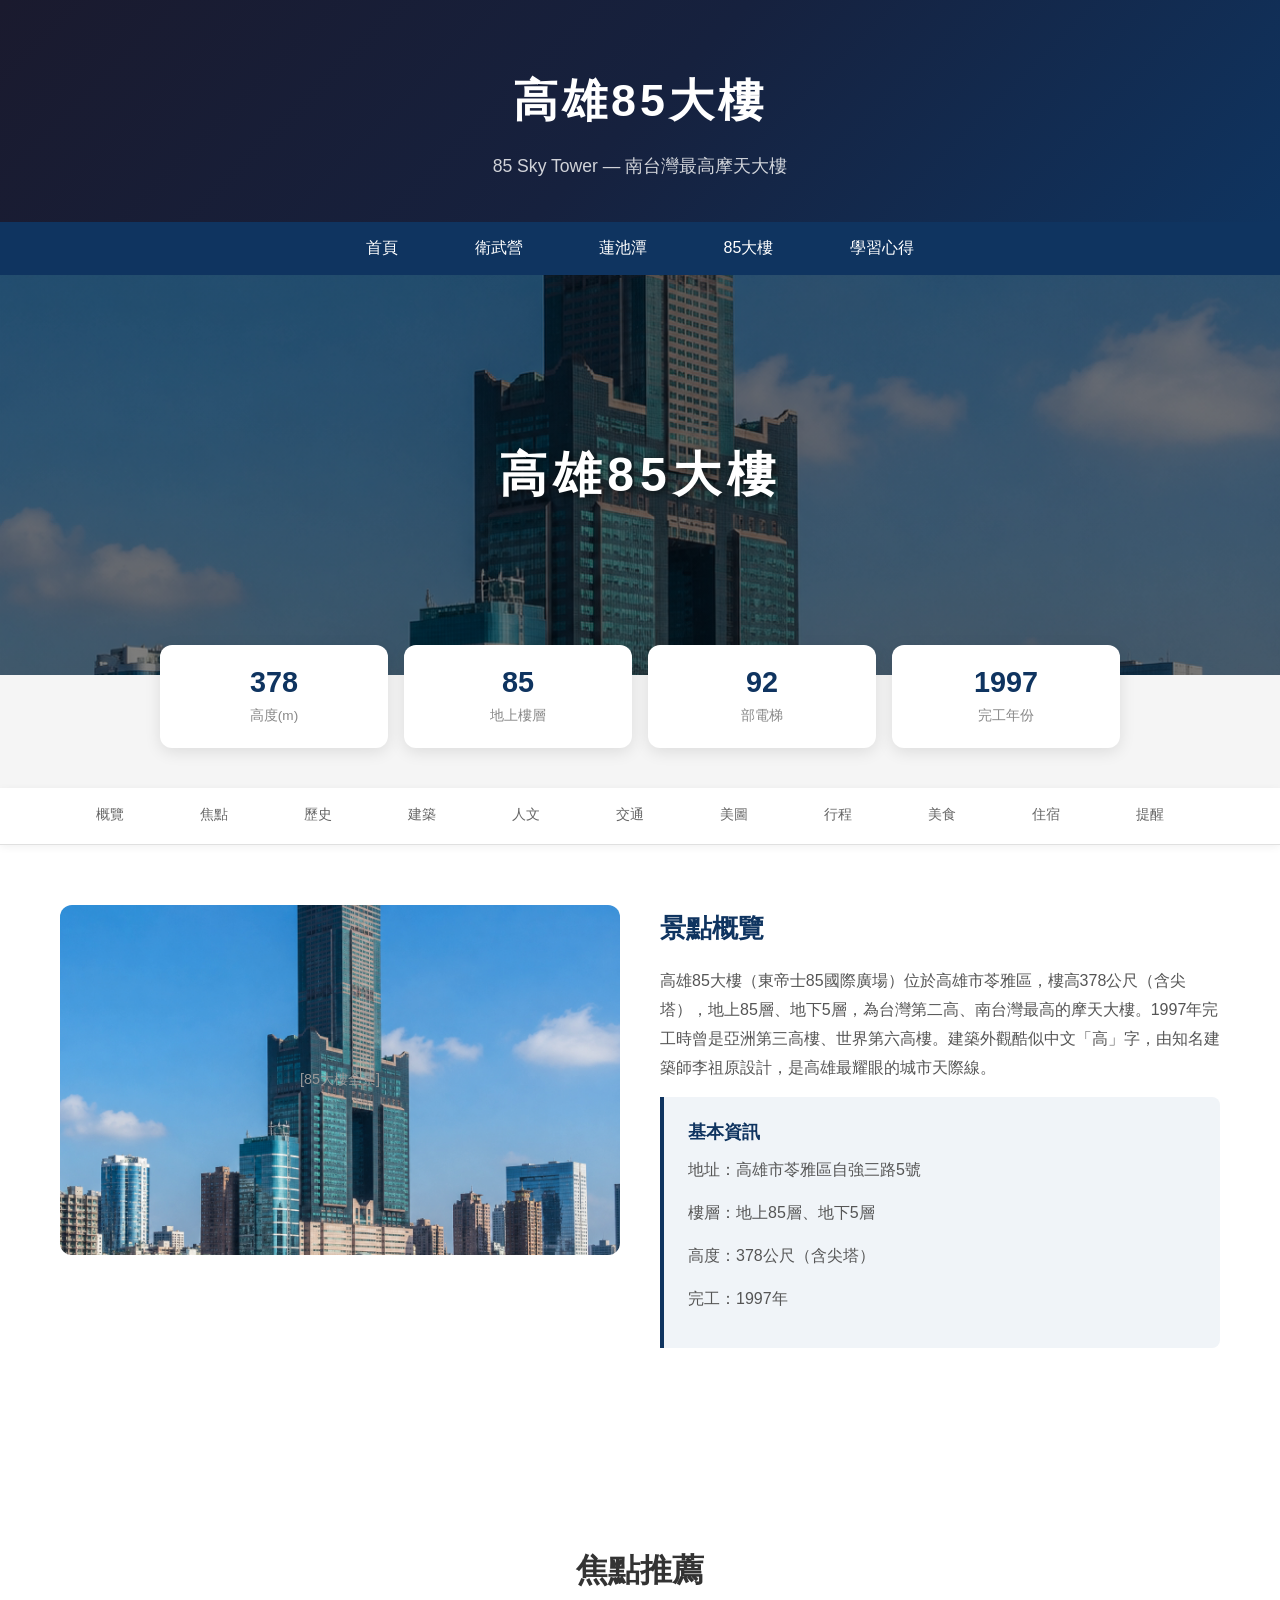
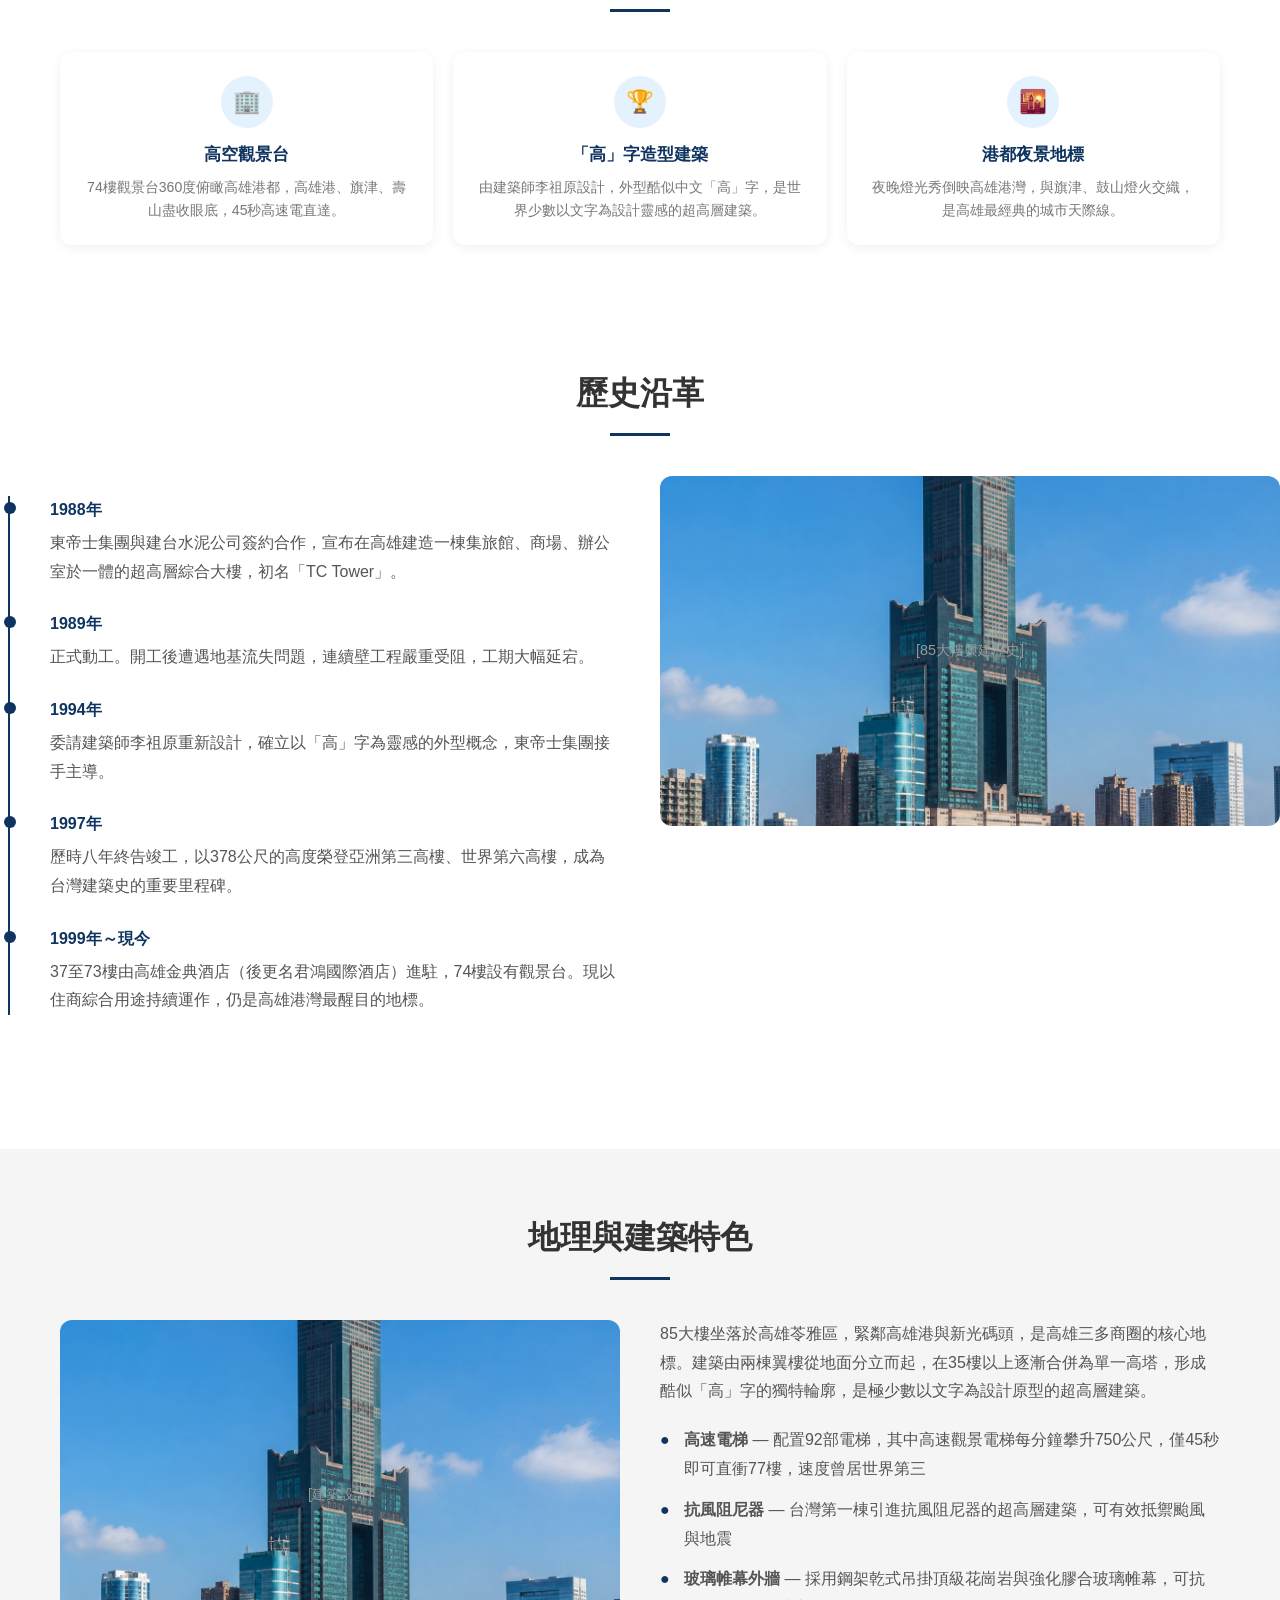
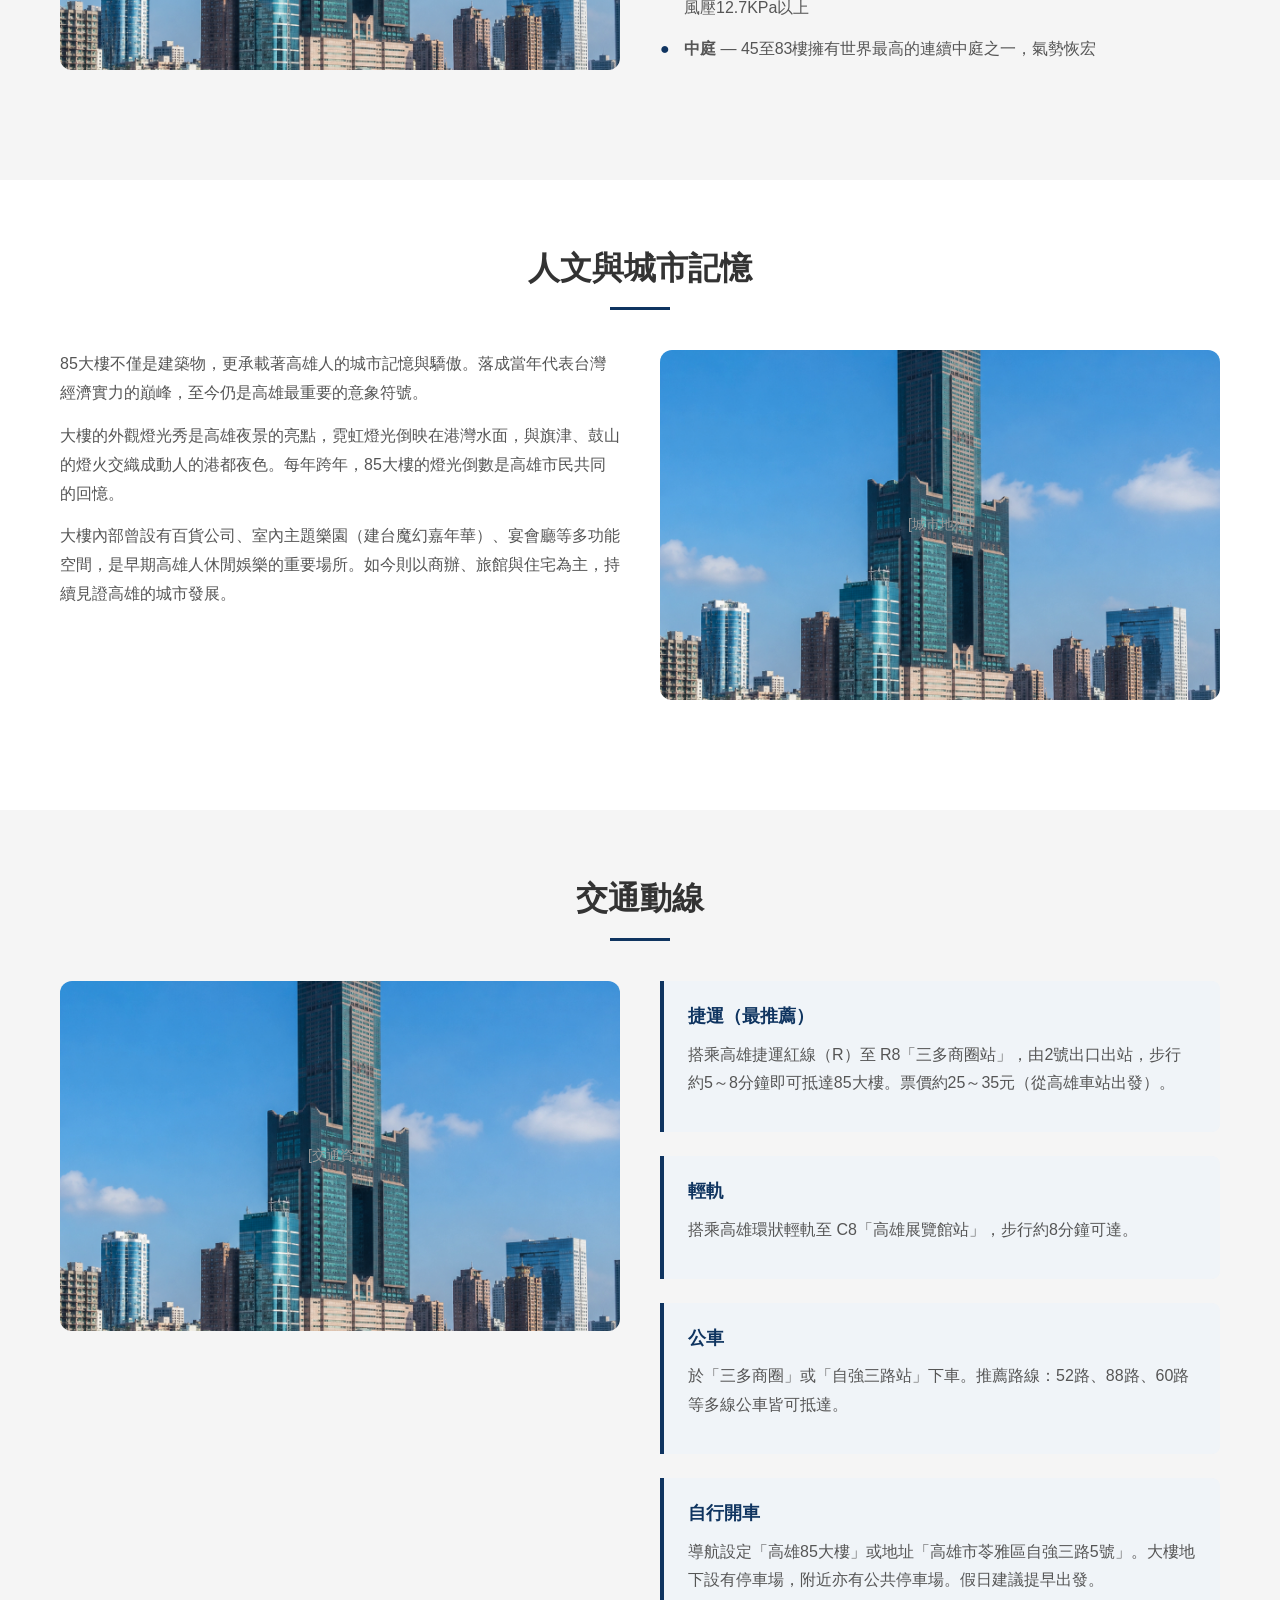
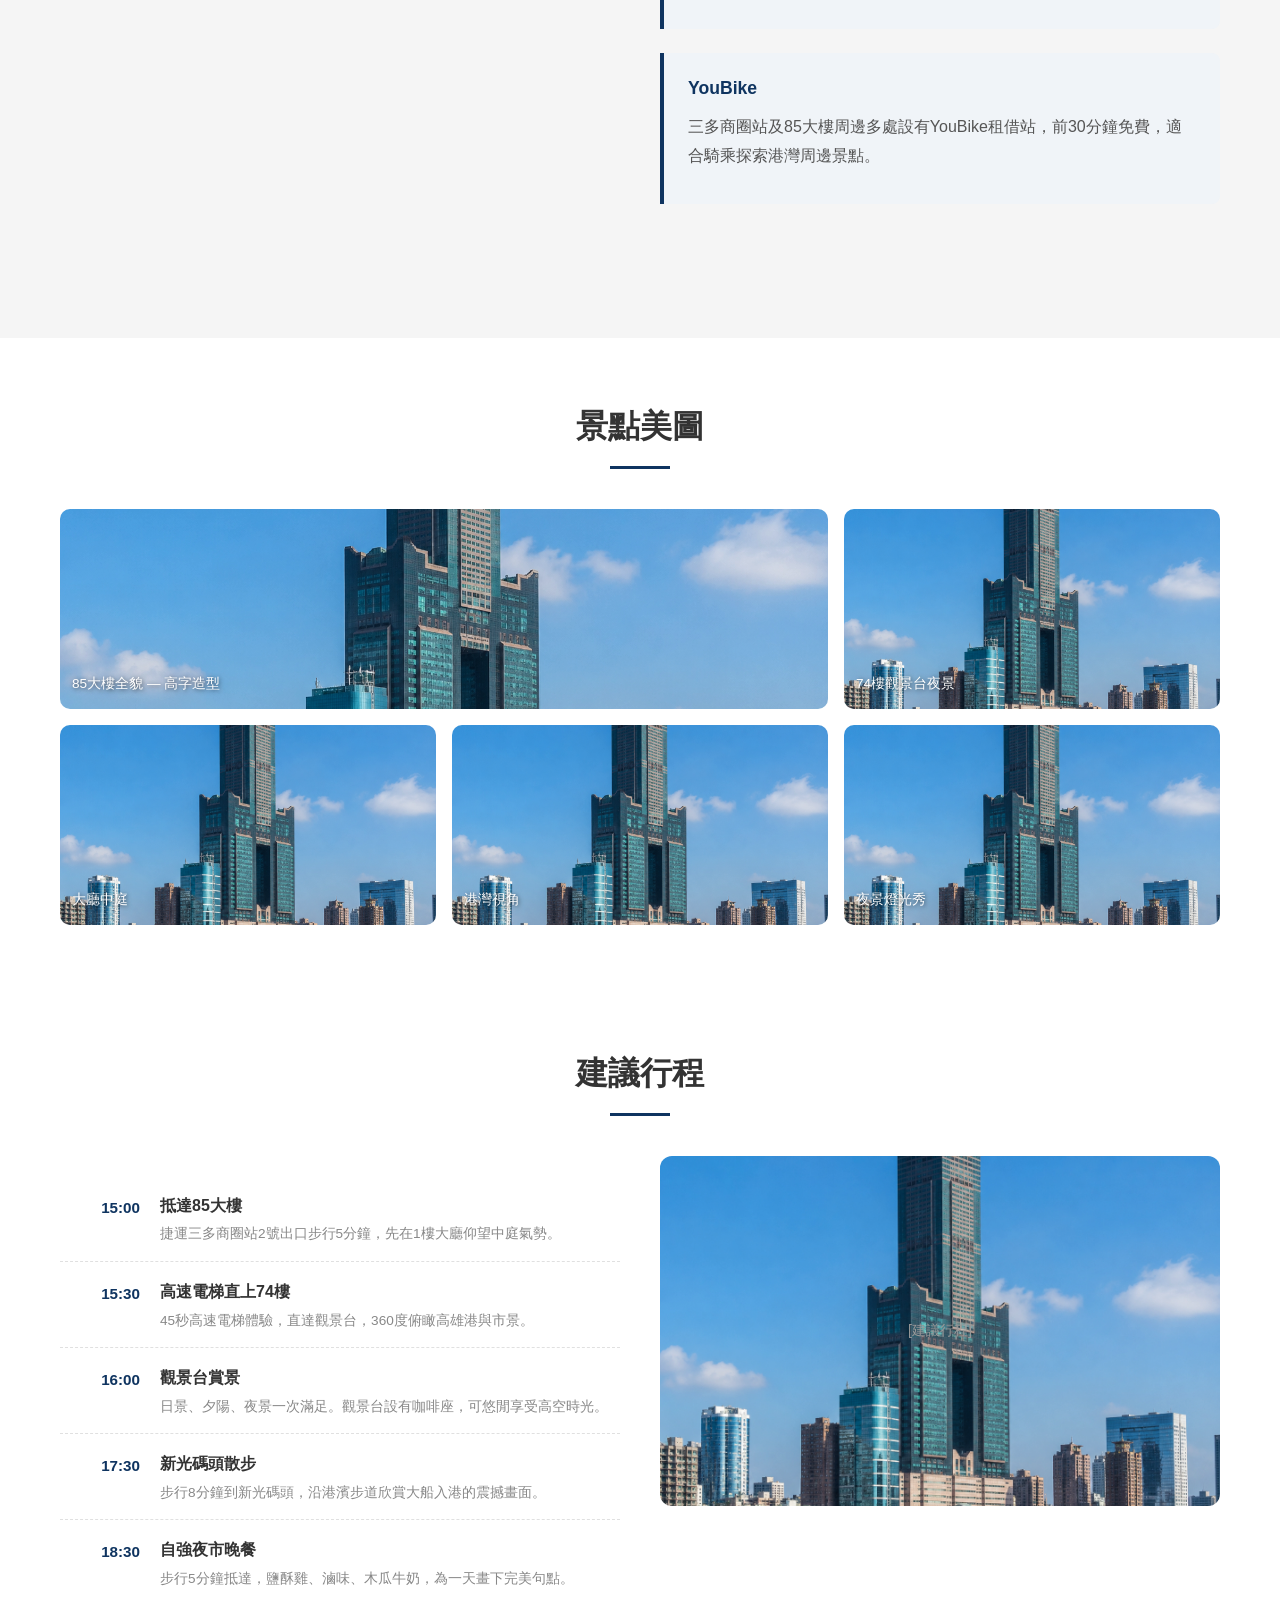
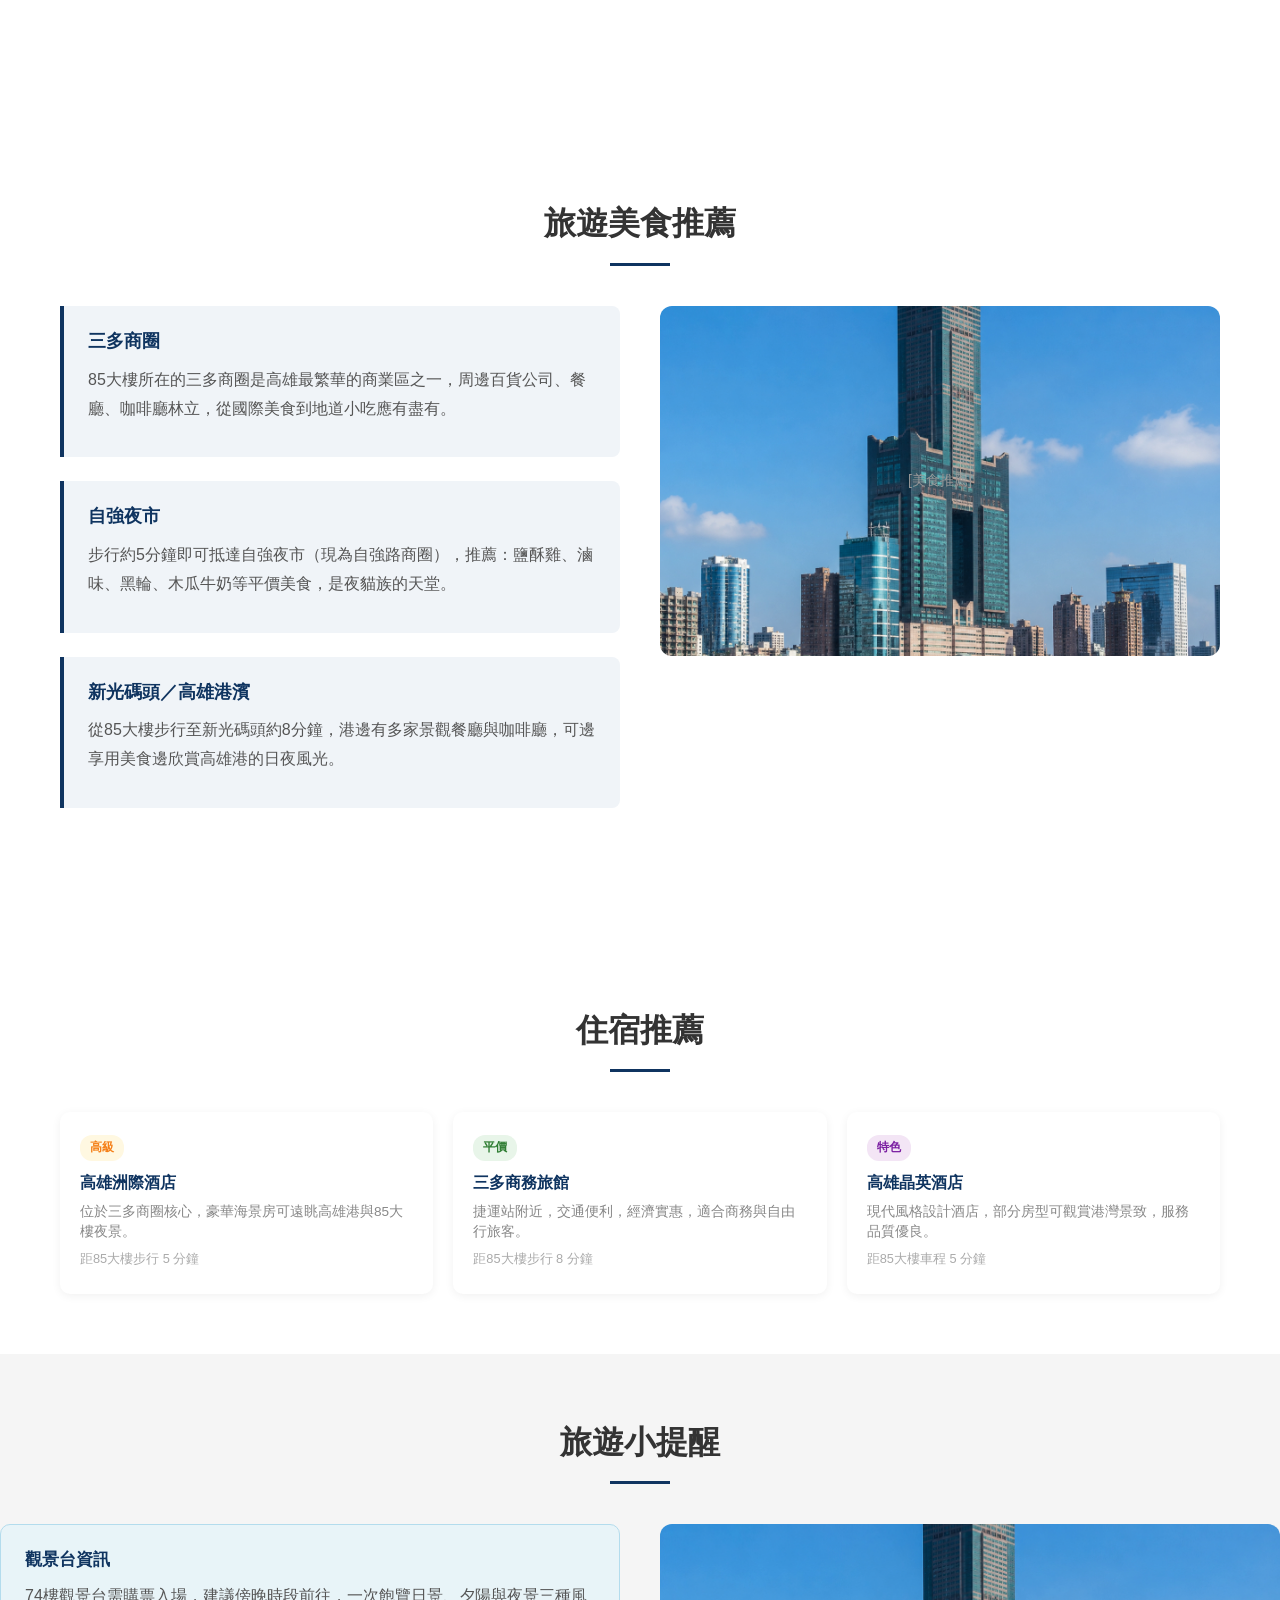
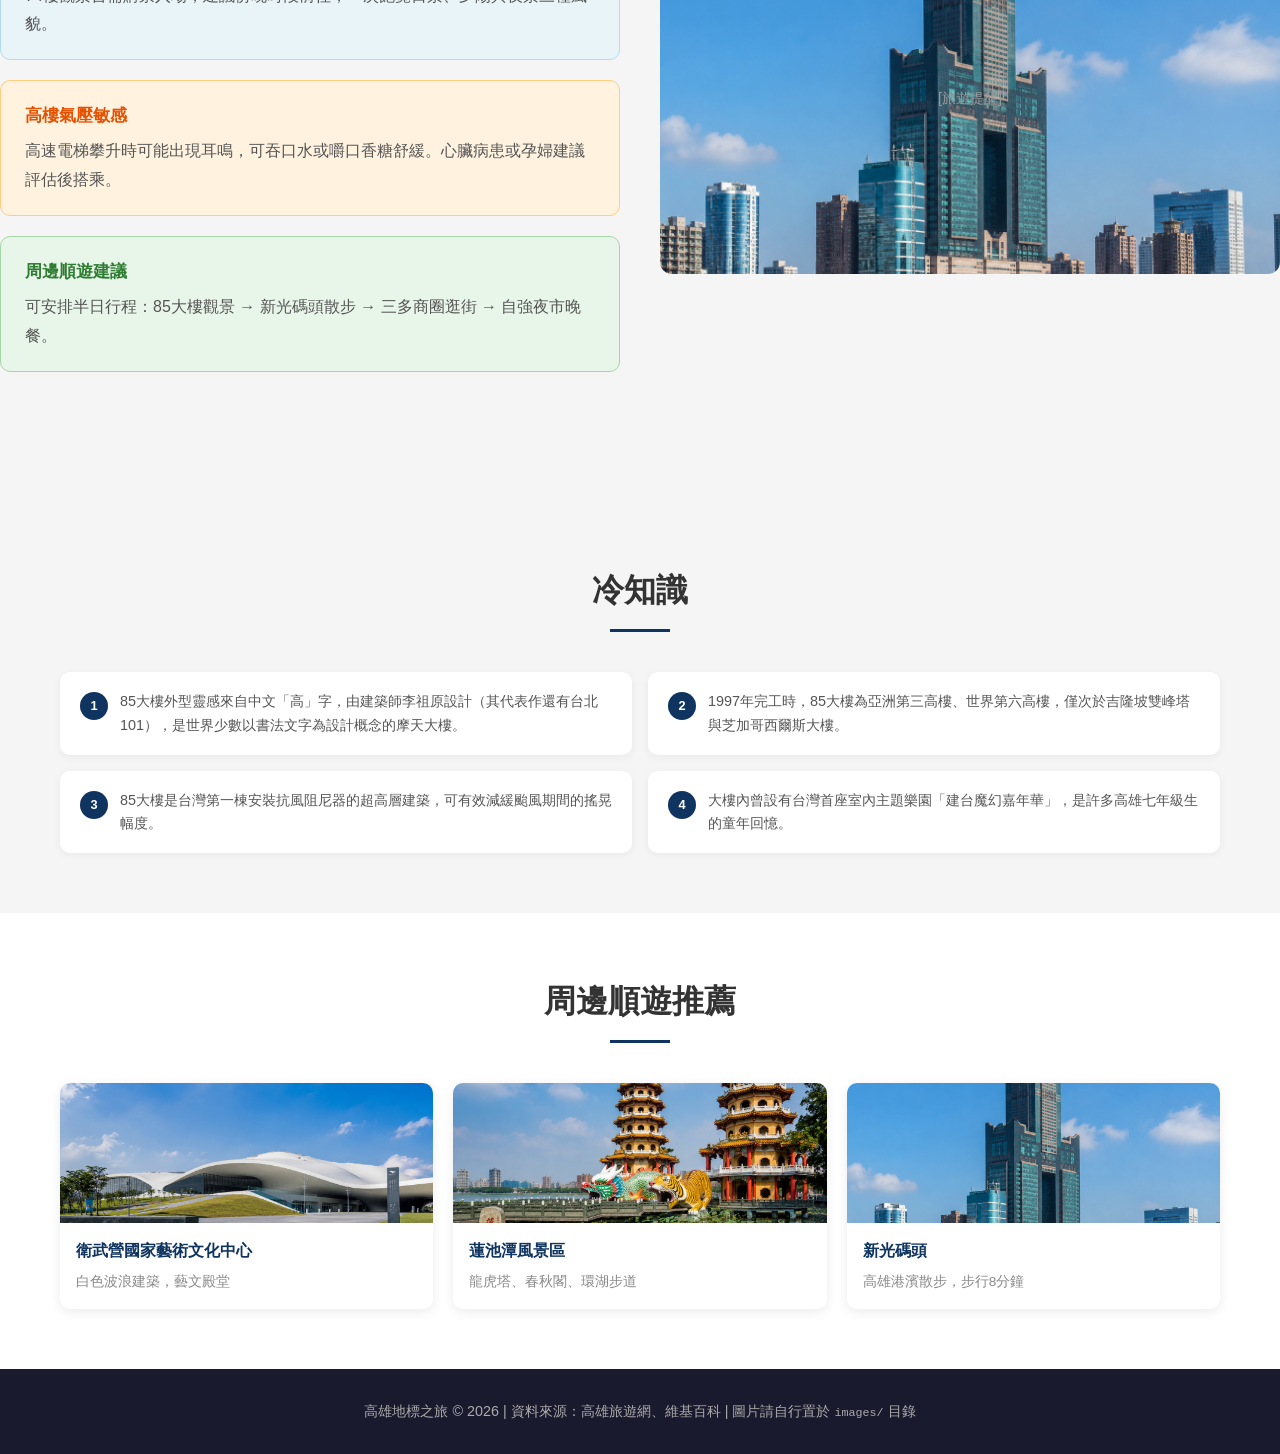
<file: 85-tower.html>
<!DOCTYPE html>
<html lang="zh-TW">
<head>
<meta charset="UTF-8">
<meta name="viewport" content="width=device-width, initial-scale=1.0">
<title>高雄85大樓 - 高雄地標之旅</title>
<link rel="stylesheet" href="css/style.css">
</head>
<body>

<header>
  <h1>高雄85大樓</h1>
  <p>85 Sky Tower — 南台灣最高摩天大樓</p>
</header>

<nav>
  <a href="index.html">首頁</a>
  <a href="weiwuying.html">衛武營</a>
  <a href="lotus-pond.html">蓮池潭</a>
  <a href="85-tower.html">85大樓</a>
  <a href="learning.html">學習心得</a>
</nav>

<div class="hero" style="background-image: linear-gradient(rgba(0,0,0,0.5), rgba(0,0,0,0.5)), url('images/85大樓.png'); background-color: #34495e;">
  <h2>高雄85大樓</h2>
</div>

<div class="stats-bar">
  <div class="stat-item">
    <span class="stat-number">378</span>
    <span class="stat-label">高度(m)</span>
  </div>
  <div class="stat-item">
    <span class="stat-number">85</span>
    <span class="stat-label">地上樓層</span>
  </div>
  <div class="stat-item">
    <span class="stat-number">92</span>
    <span class="stat-label">部電梯</span>
  </div>
  <div class="stat-item">
    <span class="stat-number">1997</span>
    <span class="stat-label">完工年份</span>
  </div>
</div>

<nav class="jump-nav">
  <div class="jump-nav-inner">
    <a href="#overview">概覽</a>
    <a href="#highlights">焦點</a>
    <a href="#history">歷史</a>
    <a href="#architecture">建築</a>
    <a href="#culture">人文</a>
    <a href="#transport">交通</a>
    <a href="#gallery">美圖</a>
    <a href="#itinerary">行程</a>
    <a href="#food">美食</a>
    <a href="#accommodation">住宿</a>
    <a href="#tips">提醒</a>
    <a href="#trivia">冷知識</a>
    <a href="#nearby">周邊</a>
  </div>
</nav>

<section class="section" id="overview">
  <div class="container">

    <div class="content-block">
      <div class="content-img" style="background-image: url('images/85大樓.png'); background-color: #4a5a6a;">
        [85大樓全景]
      </div>
      <div class="content-text">
        <h3>景點概覽</h3>
        <p>高雄85大樓（東帝士85國際廣場）位於高雄市苓雅區，樓高378公尺（含尖塔），地上85層、地下5層，為台灣第二高、南台灣最高的摩天大樓。1997年完工時曾是亞洲第三高樓、世界第六高樓。建築外觀酷似中文「高」字，由知名建築師李祖原設計，是高雄最耀眼的城市天際線。</p>
        <div class="info-box">
          <h4>基本資訊</h4>
          <p>地址：高雄市苓雅區自強三路5號</p>
          <p>樓層：地上85層、地下5層</p>
          <p>高度：378公尺（含尖塔）</p>
          <p>完工：1997年</p>
        </div>
      </div>
    </div>

  </div>
</section>

<section class="section" style="background:#fff;" id="highlights">
  <div class="container">
    <h2 class="section-title">焦點推薦</h2>
    <div class="highlight-grid">
      <div class="highlight-card">
        <div class="highlight-icon">&#127970;</div>
        <h4>高空觀景台</h4>
        <p>74樓觀景台360度俯瞰高雄港都，高雄港、旗津、壽山盡收眼底，45秒高速電直達。</p>
      </div>
      <div class="highlight-card">
        <div class="highlight-icon">&#127942;</div>
        <h4>「高」字造型建築</h4>
        <p>由建築師李祖原設計，外型酷似中文「高」字，是世界少數以文字為設計靈感的超高層建築。</p>
      </div>
      <div class="highlight-card">
        <div class="highlight-icon">&#127751;</div>
        <h4>港都夜景地標</h4>
        <p>夜晚燈光秀倒映高雄港灣，與旗津、鼓山燈火交織，是高雄最經典的城市天際線。</p>
      </div>
    </div>
  </div>
</section>

<section class="section">
    <h2 class="section-title" id="history">歷史沿革</h2>

    <div class="content-block reverse">
      <div class="content-img" style="background-image: url('images/85大樓.png'); background-color: #3a4a5a;">
        [85大樓興建歷史]
      </div>
      <div class="content-text">
        <div class="timeline">
          <div class="timeline-item">
            <span class="year">1988年</span>
            <p>東帝士集團與建台水泥公司簽約合作，宣布在高雄建造一棟集旅館、商場、辦公室於一體的超高層綜合大樓，初名「TC Tower」。</p>
          </div>
          <div class="timeline-item">
            <span class="year">1989年</span>
            <p>正式動工。開工後遭遇地基流失問題，連續壁工程嚴重受阻，工期大幅延宕。</p>
          </div>
          <div class="timeline-item">
            <span class="year">1994年</span>
            <p>委請建築師李祖原重新設計，確立以「高」字為靈感的外型概念，東帝士集團接手主導。</p>
          </div>
          <div class="timeline-item">
            <span class="year">1997年</span>
            <p>歷時八年終告竣工，以378公尺的高度榮登亞洲第三高樓、世界第六高樓，成為台灣建築史的重要里程碑。</p>
          </div>
          <div class="timeline-item">
            <span class="year">1999年～現今</span>
            <p>37至73樓由高雄金典酒店（後更名君鴻國際酒店）進駐，74樓設有觀景台。現以住商綜合用途持續運作，仍是高雄港灣最醒目的地標。</p>
          </div>
        </div>
      </div>
    </div>

  </div>
</section>

<section class="section">
  <div class="container">
    <h2 class="section-title" id="architecture">地理與建築特色</h2>

    <div class="content-block">
      <div class="content-img" style="background-image: url('images/85大樓.png'); background-color: #5a6a7a;">
        [建築設計]
      </div>
      <div class="content-text">
        <p>85大樓坐落於高雄苓雅區，緊鄰高雄港與新光碼頭，是高雄三多商圈的核心地標。建築由兩棟翼樓從地面分立而起，在35樓以上逐漸合併為單一高塔，形成酷似「高」字的獨特輪廓，是極少數以文字為設計原型的超高層建築。</p>
        <ul>
          <li><strong>高速電梯</strong> — 配置92部電梯，其中高速觀景電梯每分鐘攀升750公尺，僅45秒即可直衝77樓，速度曾居世界第三</li>
          <li><strong>抗風阻尼器</strong> — 台灣第一棟引進抗風阻尼器的超高層建築，可有效抵禦颱風與地震</li>
          <li><strong>玻璃帷幕外牆</strong> — 採用鋼架乾式吊掛頂級花崗岩與強化膠合玻璃帷幕，可抗風壓12.7KPa以上</li>
          <li><strong>中庭</strong> — 45至83樓擁有世界最高的連續中庭之一，氣勢恢宏</li>
        </ul>
      </div>
    </div>

  </div>
</section>

<section class="section">
  <div class="container">
    <h2 class="section-title" id="culture">人文與城市記憶</h2>

    <div class="content-block reverse">
      <div class="content-img" style="background-image: url('images/85大樓.png'); background-color: #4a5a6a;">
        [城市地標]
      </div>
      <div class="content-text">
        <p>85大樓不僅是建築物，更承載著高雄人的城市記憶與驕傲。落成當年代表台灣經濟實力的巔峰，至今仍是高雄最重要的意象符號。</p>
        <p>大樓的外觀燈光秀是高雄夜景的亮點，霓虹燈光倒映在港灣水面，與旗津、鼓山的燈火交織成動人的港都夜色。每年跨年，85大樓的燈光倒數是高雄市民共同的回憶。</p>
        <p>大樓內部曾設有百貨公司、室內主題樂園（建台魔幻嘉年華）、宴會廳等多功能空間，是早期高雄人休閒娛樂的重要場所。如今則以商辦、旅館與住宅為主，持續見證高雄的城市發展。</p>
      </div>
    </div>

  </div>
</section>

<section class="section">
  <div class="container">
    <h2 class="section-title" id="transport">交通動線</h2>

    <div class="content-block">
      <div class="content-img" style="background-image: url('images/85大樓.png'); background-color: #3a4a5a;">
        [交通資訊]
      </div>
      <div class="content-text">
        <div class="info-box">
          <h4>捷運（最推薦）</h4>
          <p>搭乘高雄捷運紅線（R）至 R8「三多商圈站」，由2號出口出站，步行約5～8分鐘即可抵達85大樓。票價約25～35元（從高雄車站出發）。</p>
        </div>
        <div class="info-box">
          <h4>輕軌</h4>
          <p>搭乘高雄環狀輕軌至 C8「高雄展覽館站」，步行約8分鐘可達。</p>
        </div>
        <div class="info-box">
          <h4>公車</h4>
          <p>於「三多商圈」或「自強三路站」下車。推薦路線：52路、88路、60路等多線公車皆可抵達。</p>
        </div>
        <div class="info-box">
          <h4>自行開車</h4>
          <p>導航設定「高雄85大樓」或地址「高雄市苓雅區自強三路5號」。大樓地下設有停車場，附近亦有公共停車場。假日建議提早出發。</p>
        </div>
        <div class="info-box">
          <h4>YouBike</h4>
          <p>三多商圈站及85大樓周邊多處設有YouBike租借站，前30分鐘免費，適合騎乘探索港灣周邊景點。</p>
        </div>
      </div>
    </div>

  </div>
</section>

<section class="section">
  <div class="container">
    <h2 class="section-title" id="gallery">景點美圖</h2>

    <div class="gallery-grid">
      <div class="gallery-item gallery-item-wide" style="background-image: url('images/85大樓.png'); background-color: #34495e;">
        85大樓全貌 — 高字造型
      </div>
      <div class="gallery-item" style="background-image: url('images/85大樓.png'); background-color: #4a5a6a;">
        74樓觀景台夜景
      </div>
      <div class="gallery-item" style="background-image: url('images/85大樓.png'); background-color: #3a4a5a;">
        大廳中庭
      </div>
      <div class="gallery-item" style="background-image: url('images/85大樓.png'); background-color: #5a6a7a;">
        港灣視角
      </div>
      <div class="gallery-item" style="background-image: url('images/85大樓.png'); background-color: #6a7a8a;">
        夜景燈光秀
      </div>
    </div>
  </div>
</section>

<section class="section" style="background:#fff;" id="itinerary">
  <div class="container">
    <h2 class="section-title">建議行程</h2>
    <div class="content-block">
      <div class="content-text">
        <div class="itinerary">
          <div class="itinerary-item">
            <div class="itinerary-time">15:00</div>
            <div class="itinerary-desc">
              <h5>抵達85大樓</h5>
              <p>捷運三多商圈站2號出口步行5分鐘，先在1樓大廳仰望中庭氣勢。</p>
            </div>
          </div>
          <div class="itinerary-item">
            <div class="itinerary-time">15:30</div>
            <div class="itinerary-desc">
              <h5>高速電梯直上74樓</h5>
              <p>45秒高速電梯體驗，直達觀景台，360度俯瞰高雄港與市景。</p>
            </div>
          </div>
          <div class="itinerary-item">
            <div class="itinerary-time">16:00</div>
            <div class="itinerary-desc">
              <h5>觀景台賞景</h5>
              <p>日景、夕陽、夜景一次滿足。觀景台設有咖啡座，可悠閒享受高空時光。</p>
            </div>
          </div>
          <div class="itinerary-item">
            <div class="itinerary-time">17:30</div>
            <div class="itinerary-desc">
              <h5>新光碼頭散步</h5>
              <p>步行8分鐘到新光碼頭，沿港濱步道欣賞大船入港的震撼畫面。</p>
            </div>
          </div>
          <div class="itinerary-item">
            <div class="itinerary-time">18:30</div>
            <div class="itinerary-desc">
              <h5>自強夜市晚餐</h5>
              <p>步行5分鐘抵達，鹽酥雞、滷味、木瓜牛奶，為一天畫下完美句點。</p>
            </div>
          </div>
        </div>
      </div>
      <div class="content-img" style="background-image: url('images/85大樓.png'); background-color: #8a9aaa;">
        [建議行程]
      </div>
    </div>
  </div>
</section>

<section class="section">
  <div class="container">
    <h2 class="section-title" id="food">旅遊美食推薦</h2>

    <div class="content-block reverse">
      <div class="content-img" style="background-image: url('images/85大樓.png'); background-color: #5a6a7a;">
        [美食推薦]
      </div>
      <div class="content-text">
        <div class="info-box">
          <h4>三多商圈</h4>
          <p>85大樓所在的三多商圈是高雄最繁華的商業區之一，周邊百貨公司、餐廳、咖啡廳林立，從國際美食到地道小吃應有盡有。</p>
        </div>
        <div class="info-box">
          <h4>自強夜市</h4>
          <p>步行約5分鐘即可抵達自強夜市（現為自強路商圈），推薦：鹽酥雞、滷味、黑輪、木瓜牛奶等平價美食，是夜貓族的天堂。</p>
        </div>
        <div class="info-box">
          <h4>新光碼頭／高雄港濱</h4>
          <p>從85大樓步行至新光碼頭約8分鐘，港邊有多家景觀餐廳與咖啡廳，可邊享用美食邊欣賞高雄港的日夜風光。</p>
        </div>
      </div>
    </div>

  </div>
</section>

<section class="section" style="background:#fff;" id="accommodation">
  <div class="container">
    <h2 class="section-title">住宿推薦</h2>
    <div class="accommodation-grid">
      <div class="accommodation-card">
        <span class="accom-tag accom-tag-star">高級</span>
        <h4>高雄洲際酒店</h4>
        <p>位於三多商圈核心，豪華海景房可遠眺高雄港與85大樓夜景。</p>
        <p class="accom-note">距85大樓步行 5 分鐘</p>
      </div>
      <div class="accommodation-card">
        <span class="accom-tag accom-tag-budget">平價</span>
        <h4>三多商務旅館</h4>
        <p>捷運站附近，交通便利，經濟實惠，適合商務與自由行旅客。</p>
        <p class="accom-note">距85大樓步行 8 分鐘</p>
      </div>
      <div class="accommodation-card">
        <span class="accom-tag accom-tag-unique">特色</span>
        <h4>高雄晶英酒店</h4>
        <p>現代風格設計酒店，部分房型可觀賞港灣景致，服務品質優良。</p>
        <p class="accom-note">距85大樓車程 5 分鐘</p>
      </div>
    </div>
  </div>
</section>

<section class="section" style="background:#f5f5f5;">
    <h2 class="section-title" id="tips">旅遊小提醒</h2>
    <div class="content-block">
      <div class="content-text">
        <div class="tip-box">
          <h4>觀景台資訊</h4>
          <p>74樓觀景台需購票入場，建議傍晚時段前往，一次飽覽日景、夕陽與夜景三種風貌。</p>
        </div>
        <div class="tip-box tip-box-warning">
          <h4>高樓氣壓敏感</h4>
          <p>高速電梯攀升時可能出現耳鳴，可吞口水或嚼口香糖舒緩。心臟病患或孕婦建議評估後搭乘。</p>
        </div>
        <div class="tip-box tip-box-success">
          <h4>周邊順遊建議</h4>
          <p>可安排半日行程：85大樓觀景 → 新光碼頭散步 → 三多商圈逛街 → 自強夜市晚餐。</p>
        </div>
      </div>
      <div class="content-img" style="background-image: url('images/85大樓.png'); background-color: #7a8a9a;">
        [旅遊提醒]
      </div>
    </div>
  </div>
</section>

<section class="section" id="trivia">
  <div class="container">
    <h2 class="section-title">冷知識</h2>
    <div class="trivia-grid">
      <div class="trivia-item">
        <div class="trivia-mark">1</div>
        <div class="trivia-text">
          <p>85大樓外型靈感來自中文「高」字，由建築師李祖原設計（其代表作還有台北101），是世界少數以書法文字為設計概念的摩天大樓。</p>
        </div>
      </div>
      <div class="trivia-item">
        <div class="trivia-mark">2</div>
        <div class="trivia-text">
          <p>1997年完工時，85大樓為亞洲第三高樓、世界第六高樓，僅次於吉隆坡雙峰塔與芝加哥西爾斯大樓。</p>
        </div>
      </div>
      <div class="trivia-item">
        <div class="trivia-mark">3</div>
        <div class="trivia-text">
          <p>85大樓是台灣第一棟安裝抗風阻尼器的超高層建築，可有效減緩颱風期間的搖晃幅度。</p>
        </div>
      </div>
      <div class="trivia-item">
        <div class="trivia-mark">4</div>
        <div class="trivia-text">
          <p>大樓內曾設有台灣首座室內主題樂園「建台魔幻嘉年華」，是許多高雄七年級生的童年回憶。</p>
        </div>
      </div>
    </div>
  </div>
</section>

<section class="section">
  <div class="container">
    <h2 class="section-title" id="nearby">周邊順遊推薦</h2>
    <div class="related-grid">
      <a href="weiwuying.html" class="related-card">
        <div class="related-card-img" style="background-image: url('images/衛武營.png'); background-color: #4a7c59;"></div>
        <div class="related-card-body">
          <h4>衛武營國家藝術文化中心</h4>
          <p>白色波浪建築，藝文殿堂</p>
        </div>
      </a>
      <a href="lotus-pond.html" class="related-card">
        <div class="related-card-img" style="background-image: url('images/蓮池潭.png'); background-color: #2d6a4f;"></div>
        <div class="related-card-body">
          <h4>蓮池潭風景區</h4>
          <p>龍虎塔、春秋閣、環湖步道</p>
        </div>
      </a>
      <div class="related-card">
        <div class="related-card-img" style="background-image: url('images/85大樓.png'); background-color: #5a6a7a;"></div>
        <div class="related-card-body">
          <h4>新光碼頭</h4>
          <p>高雄港濱散步，步行8分鐘</p>
        </div>
      </div>
    </div>
  </div>
</section>

<footer>
  <div class="container">
    <p>高雄地標之旅 &copy; 2026 | 資料來源：高雄旅遊網、維基百科 | 圖片請自行置於 <code>images/</code> 目錄</p>
  </div>
</footer>

<button class="back-to-top" onclick="window.scrollTo({top:0,behavior:'smooth'})">&#8593;</button>

<script>
window.addEventListener('scroll', function(){
  document.querySelector('.back-to-top').classList.toggle('show', window.scrollY > 400);
});
</script>

</body>
</html>
</file>
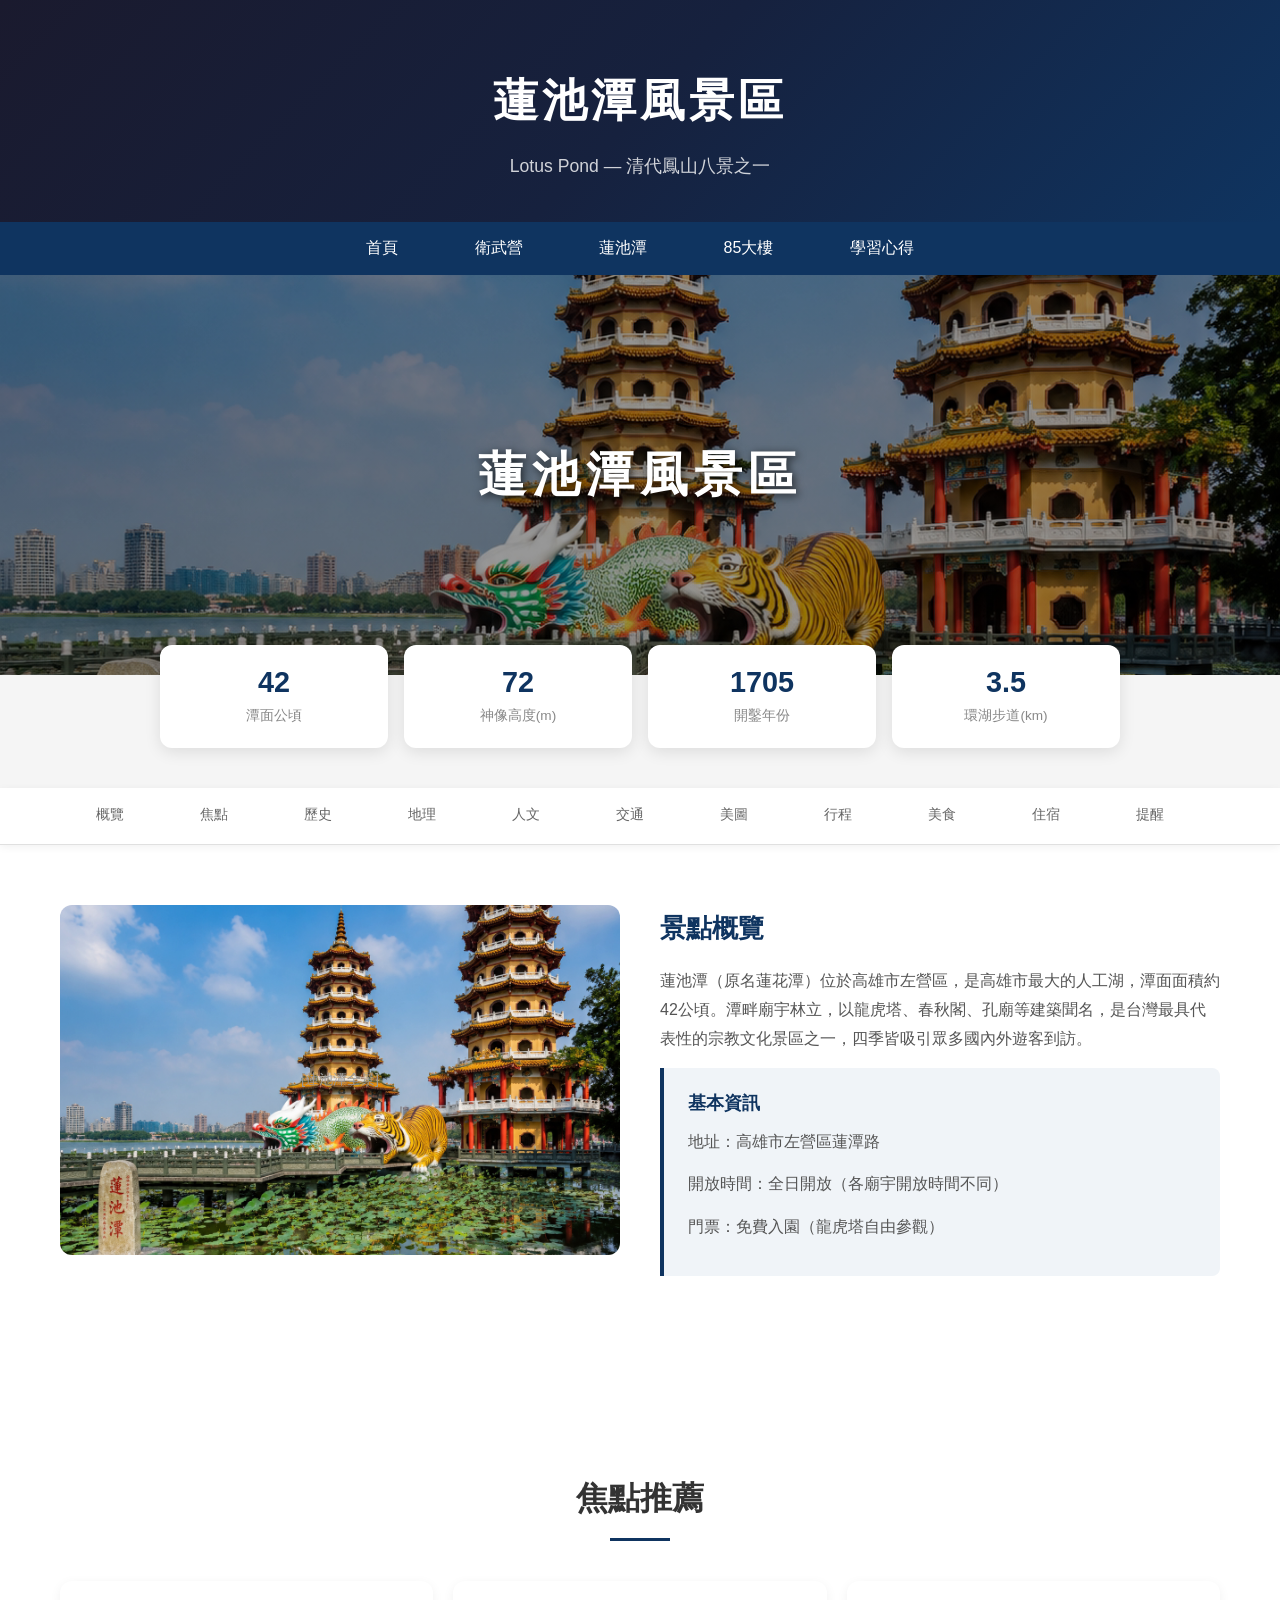
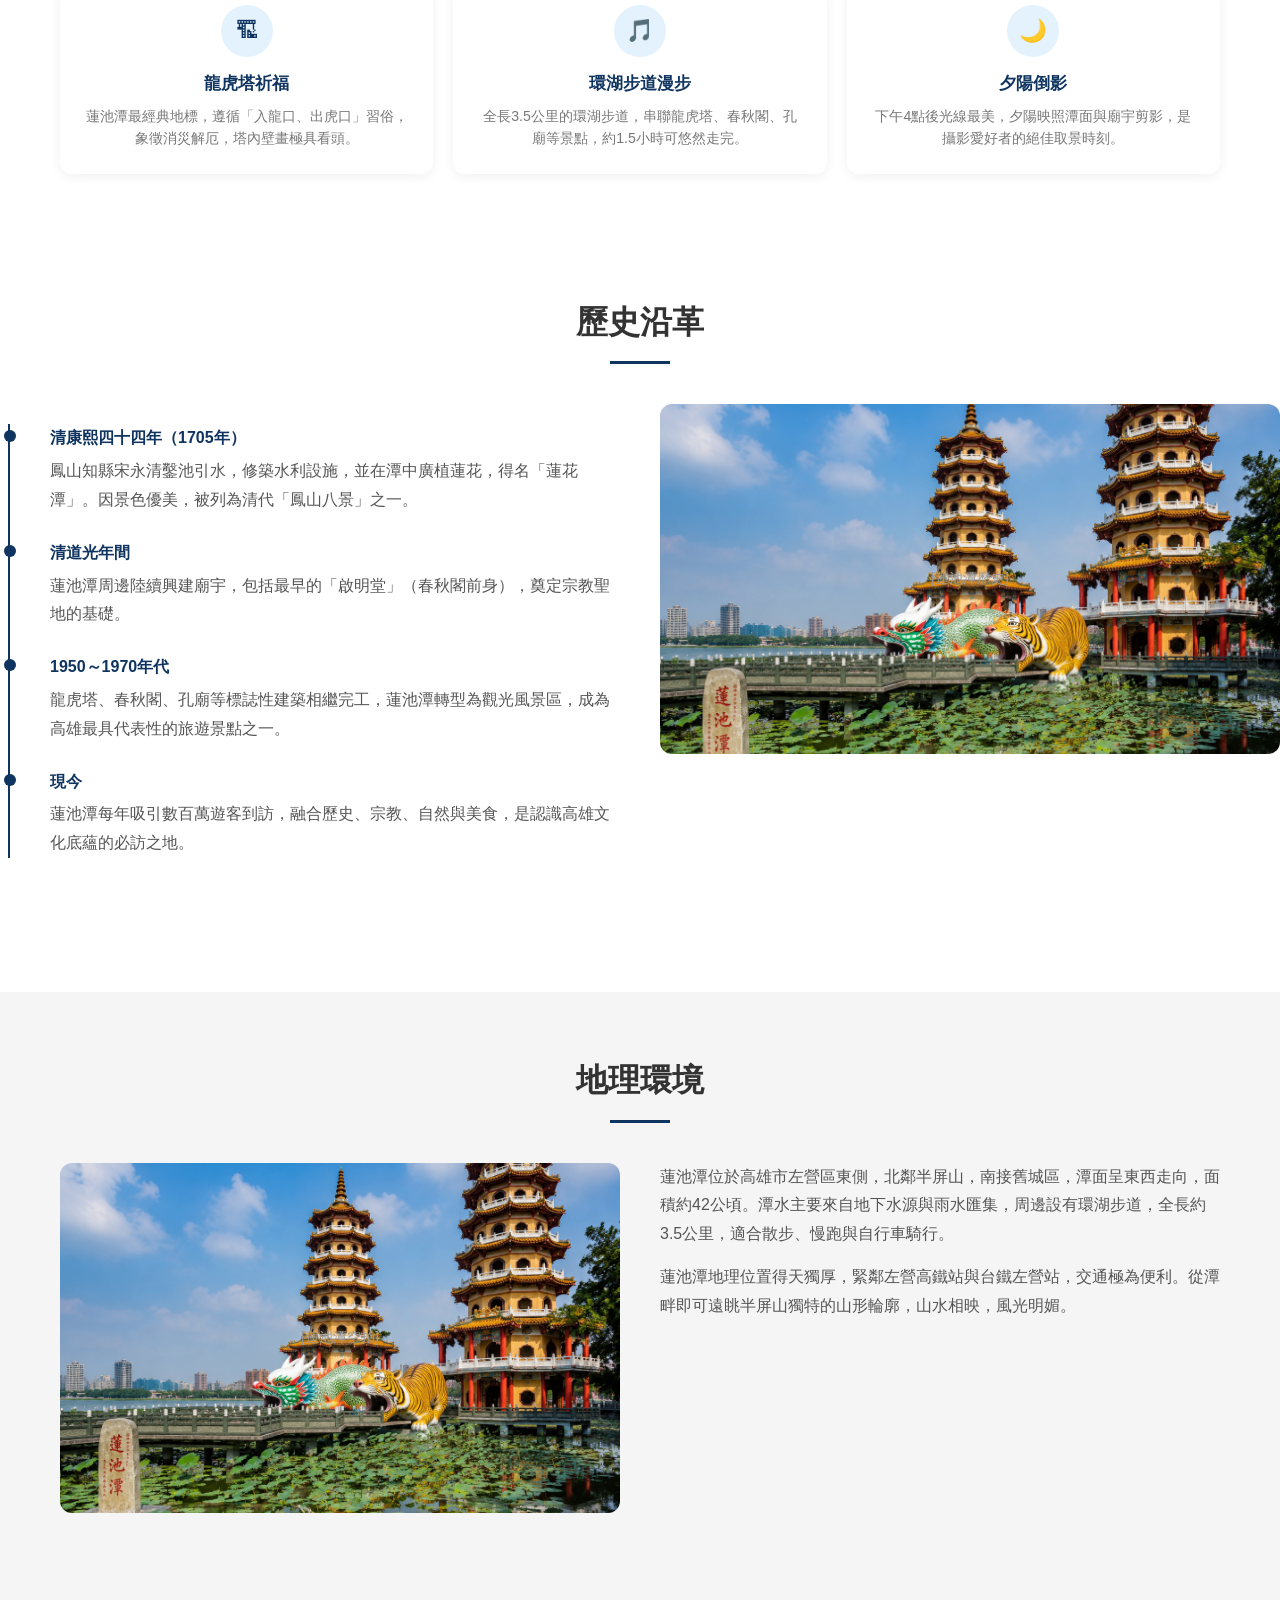
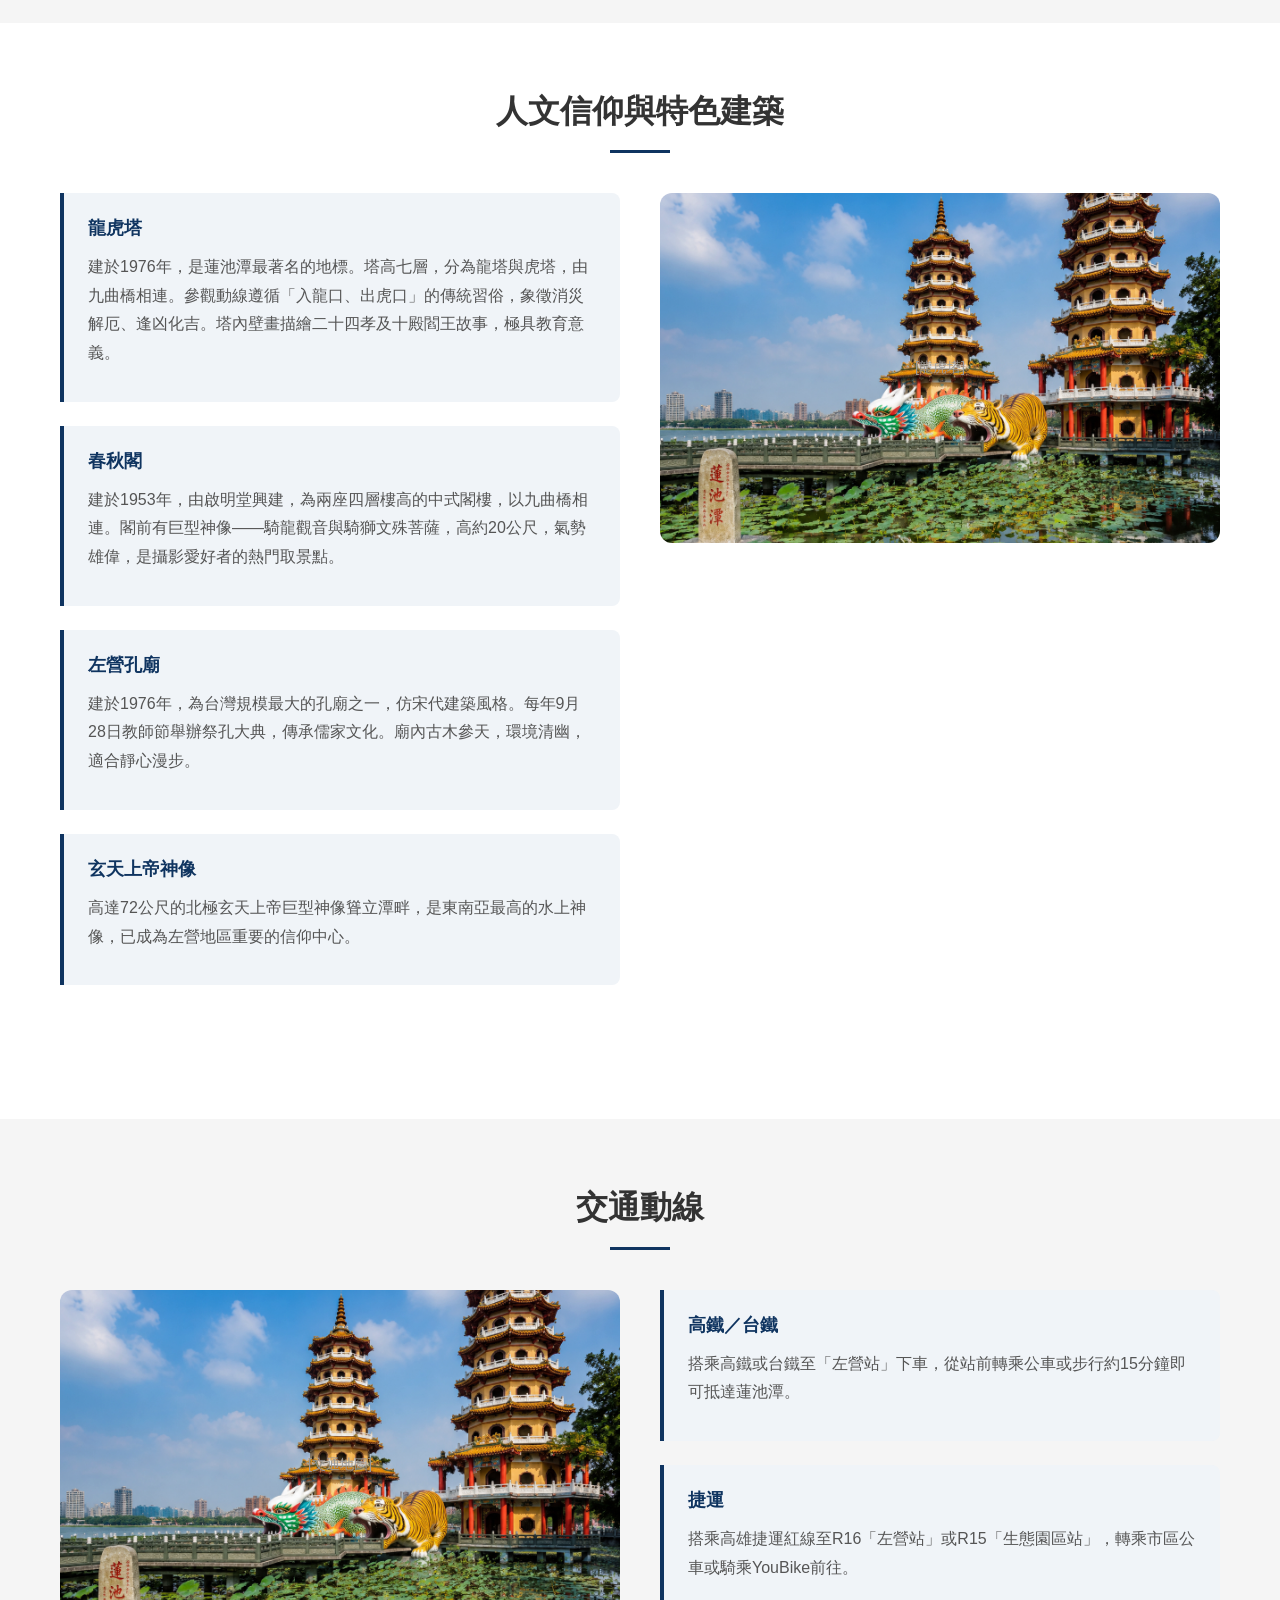
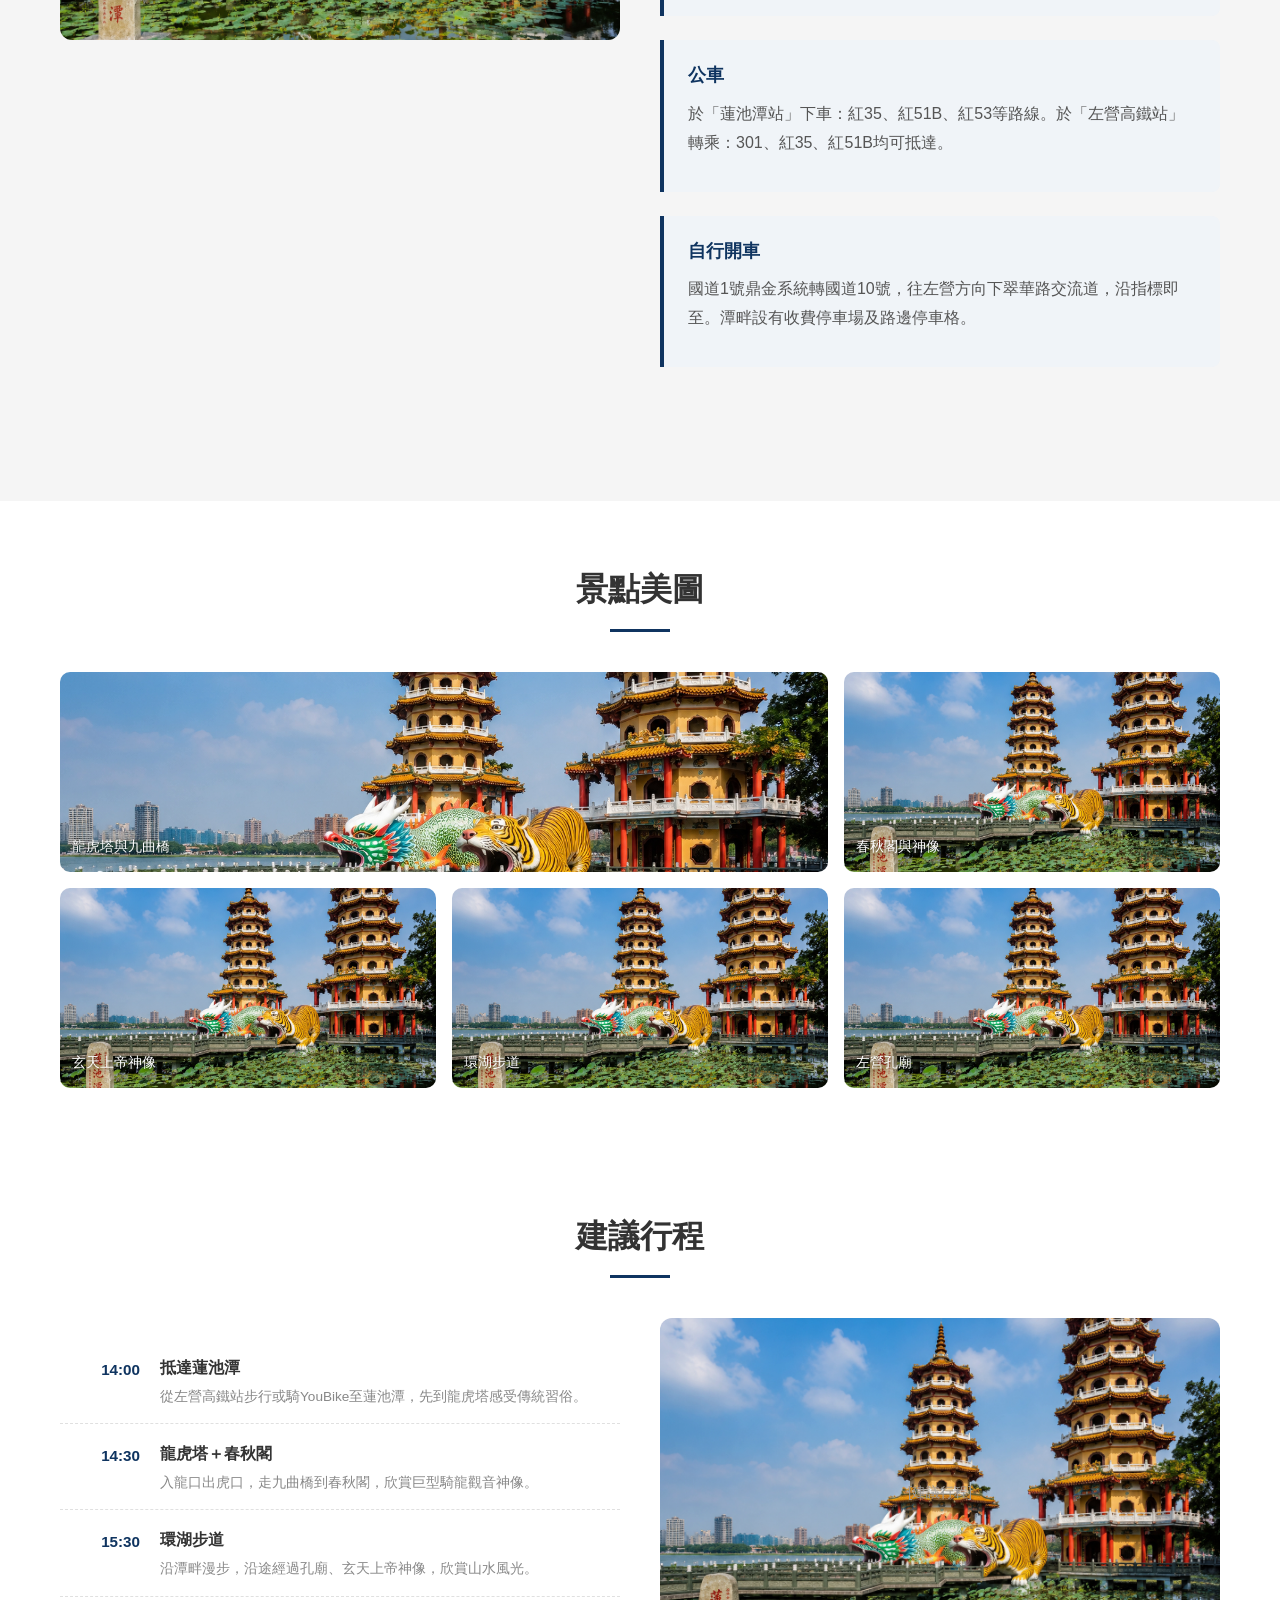
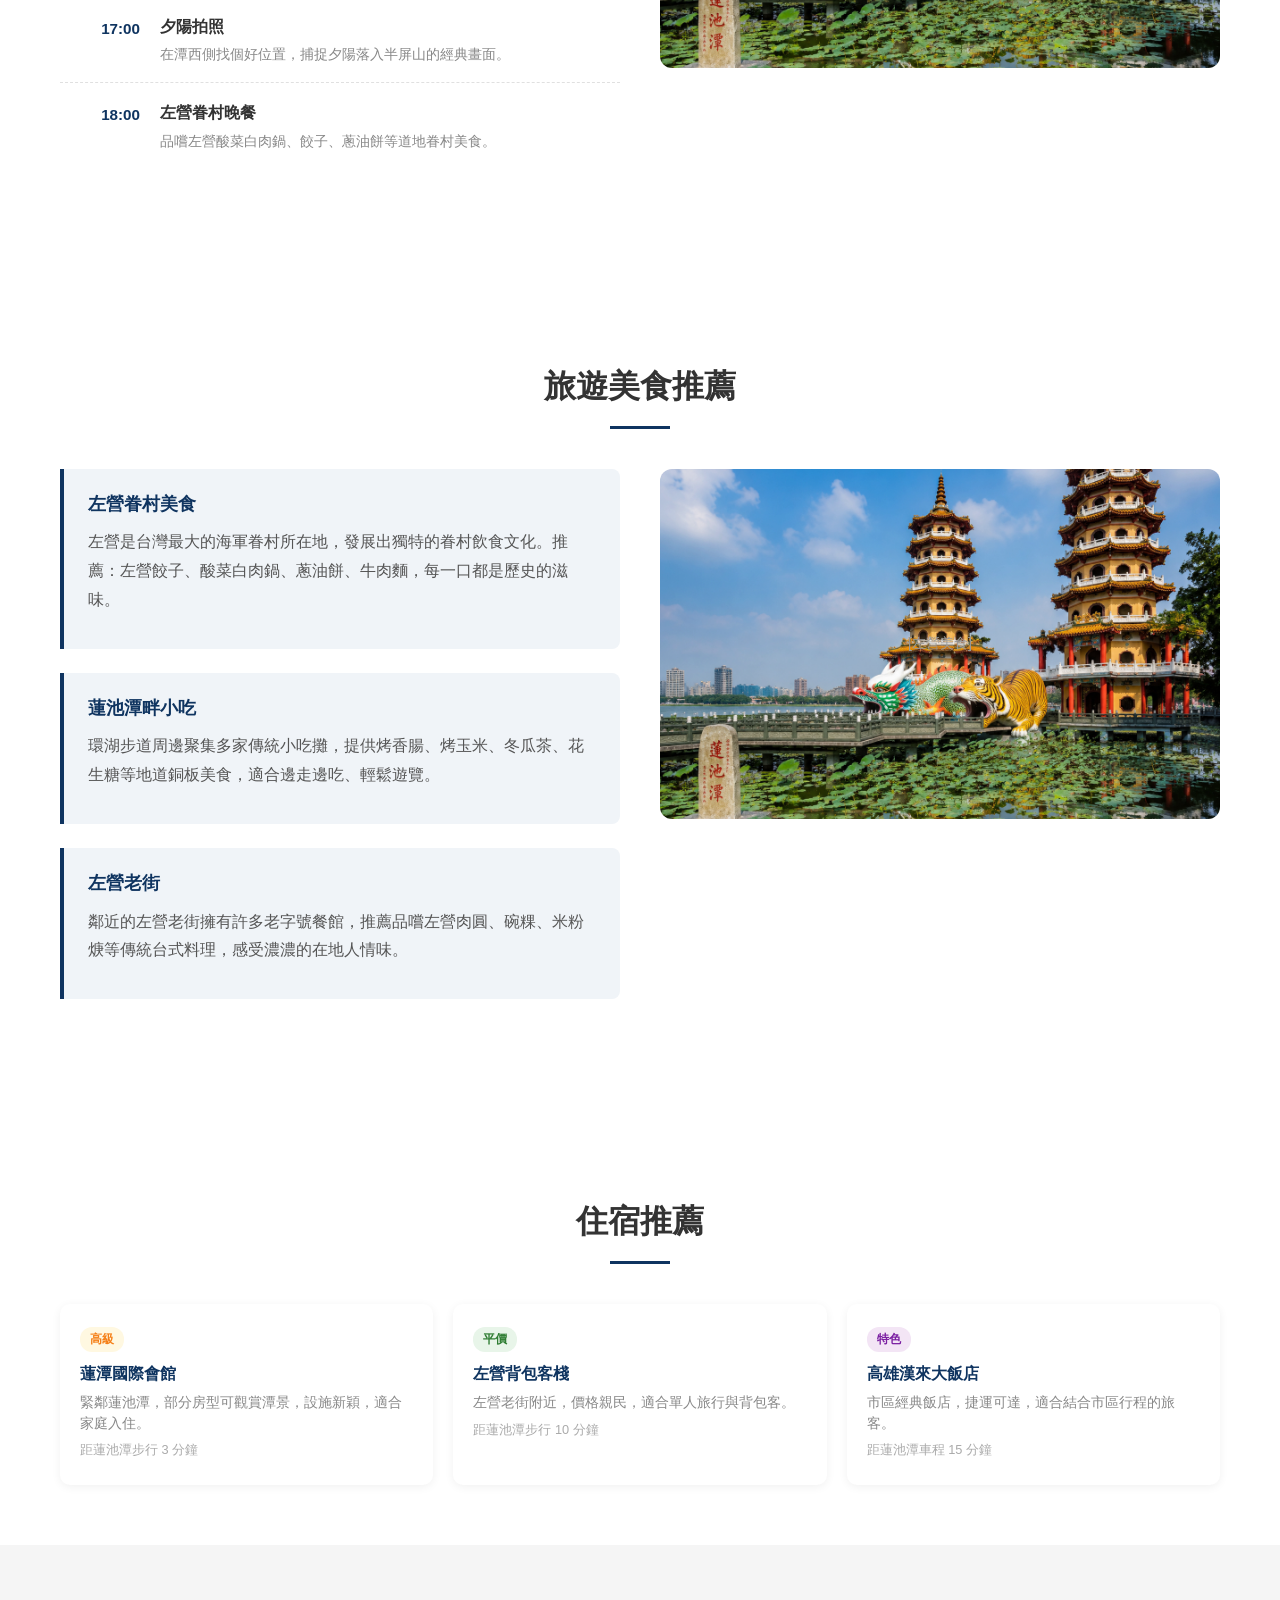
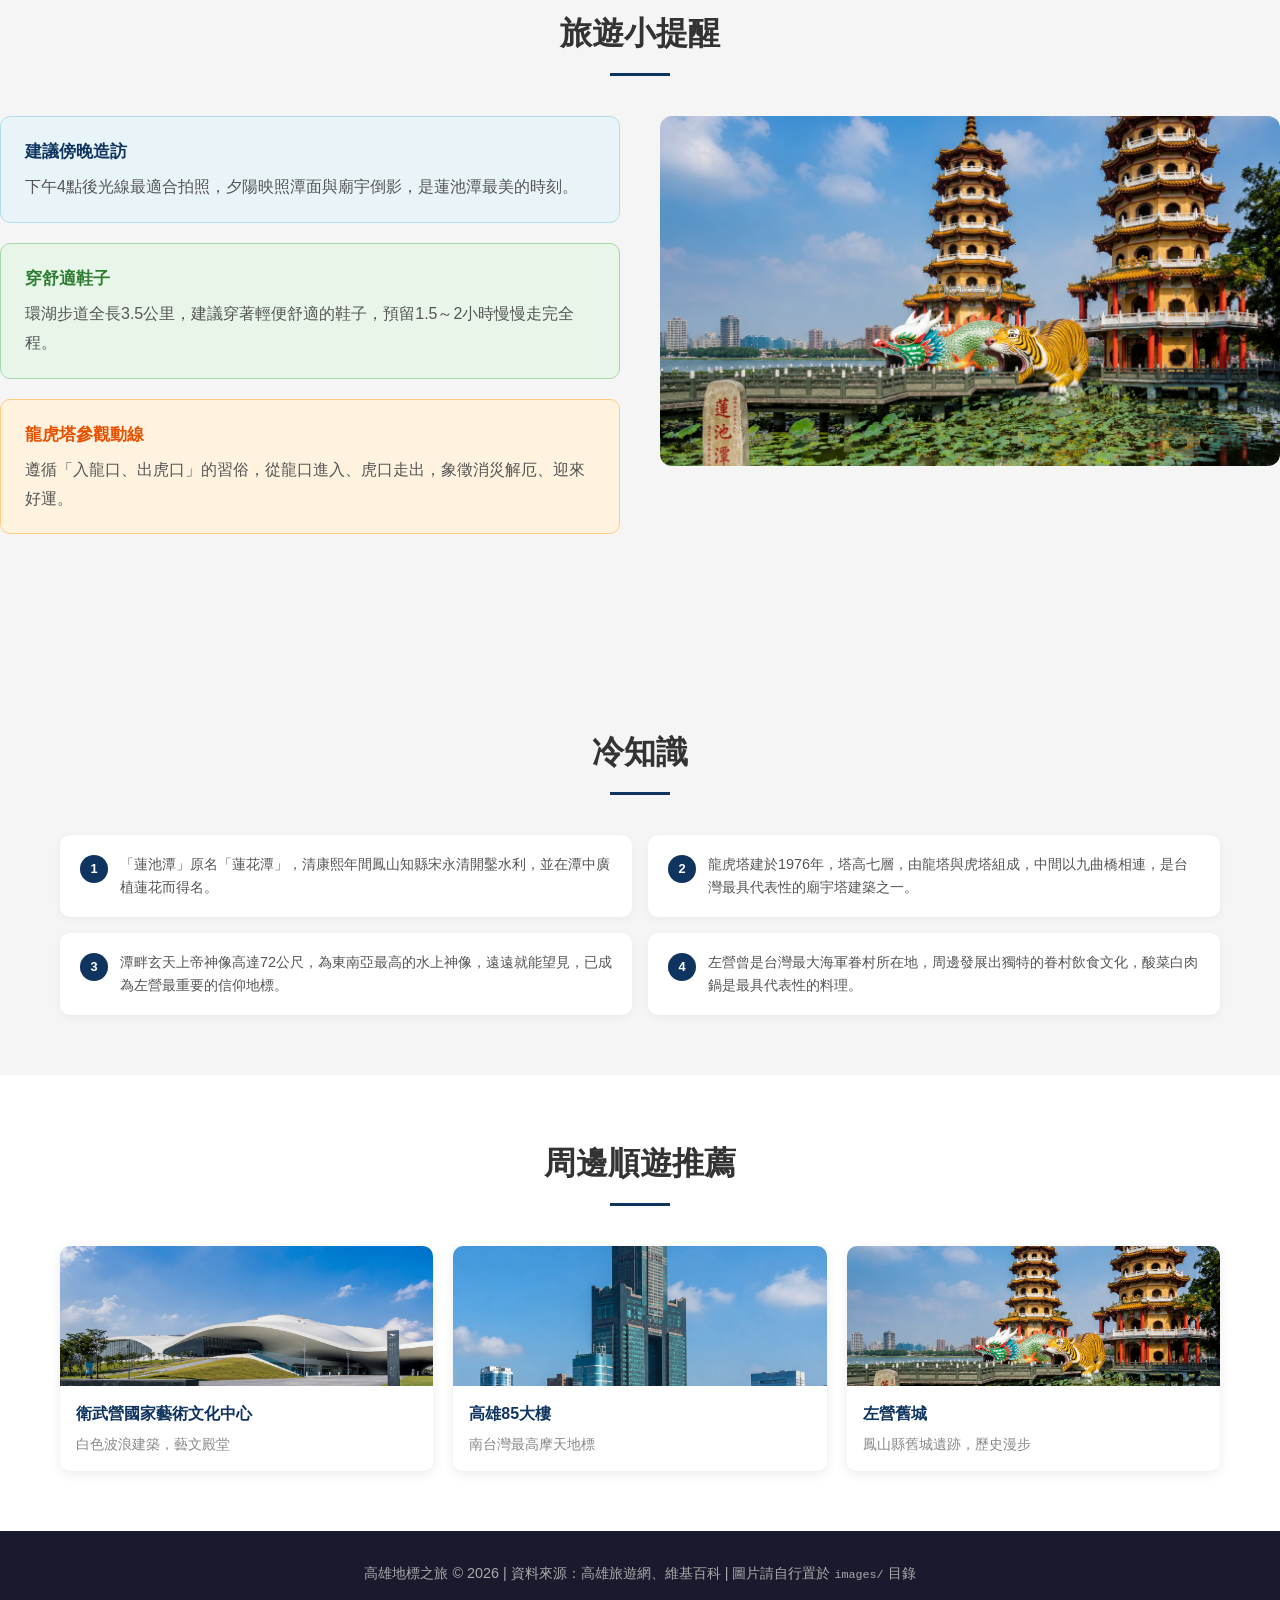
<file: lotus-pond.html>
<!DOCTYPE html>
<html lang="zh-TW">
<head>
<meta charset="UTF-8">
<meta name="viewport" content="width=device-width, initial-scale=1.0">
<title>蓮池潭風景區 - 高雄地標之旅</title>
<link rel="stylesheet" href="css/style.css">
</head>
<body>

<header>
  <h1>蓮池潭風景區</h1>
  <p>Lotus Pond — 清代鳳山八景之一</p>
</header>

<nav>
  <a href="index.html">首頁</a>
  <a href="weiwuying.html">衛武營</a>
  <a href="lotus-pond.html">蓮池潭</a>
  <a href="85-tower.html">85大樓</a>
  <a href="learning.html">學習心得</a>
</nav>

<div class="hero" style="background-image: linear-gradient(rgba(0,0,0,0.4), rgba(0,0,0,0.4)), url('images/蓮池潭.png'); background-color: #2d6a4f;">
  <h2>蓮池潭風景區</h2>
</div>

<div class="stats-bar">
  <div class="stat-item">
    <span class="stat-number">42</span>
    <span class="stat-label">潭面公頃</span>
  </div>
  <div class="stat-item">
    <span class="stat-number">72</span>
    <span class="stat-label">神像高度(m)</span>
  </div>
  <div class="stat-item">
    <span class="stat-number">1705</span>
    <span class="stat-label">開鑿年份</span>
  </div>
  <div class="stat-item">
    <span class="stat-number">3.5</span>
    <span class="stat-label">環湖步道(km)</span>
  </div>
</div>

<nav class="jump-nav">
  <div class="jump-nav-inner">
    <a href="#overview">概覽</a>
    <a href="#highlights">焦點</a>
    <a href="#history">歷史</a>
    <a href="#geography">地理</a>
    <a href="#culture">人文</a>
    <a href="#transport">交通</a>
    <a href="#gallery">美圖</a>
    <a href="#itinerary">行程</a>
    <a href="#food">美食</a>
    <a href="#accommodation">住宿</a>
    <a href="#tips">提醒</a>
    <a href="#trivia">冷知識</a>
    <a href="#nearby">周邊</a>
  </div>
</nav>

<section class="section" id="overview">
  <div class="container">

    <div class="content-block">
      <div class="content-img" style="background-image: url('images/蓮池潭.png'); background-color: #4a8c6f;">
        [蓮池潭全景]
      </div>
      <div class="content-text">
        <h3>景點概覽</h3>
        <p>蓮池潭（原名蓮花潭）位於高雄市左營區，是高雄市最大的人工湖，潭面面積約42公頃。潭畔廟宇林立，以龍虎塔、春秋閣、孔廟等建築聞名，是台灣最具代表性的宗教文化景區之一，四季皆吸引眾多國內外遊客到訪。</p>
        <div class="info-box">
          <h4>基本資訊</h4>
          <p>地址：高雄市左營區蓮潭路</p>
          <p>開放時間：全日開放（各廟宇開放時間不同）</p>
          <p>門票：免費入園（龍虎塔自由參觀）</p>
        </div>
      </div>
    </div>

  </div>
</section>

<section class="section" style="background:#fff;" id="highlights">
  <div class="container">
    <h2 class="section-title">焦點推薦</h2>
    <div class="highlight-grid">
      <div class="highlight-card">
        <div class="highlight-icon">&#127959;</div>
        <h4>龍虎塔祈福</h4>
        <p>蓮池潭最經典地標，遵循「入龍口、出虎口」習俗，象徵消災解厄，塔內壁畫極具看頭。</p>
      </div>
      <div class="highlight-card">
        <div class="highlight-icon">&#127925;</div>
        <h4>環湖步道漫步</h4>
        <p>全長3.5公里的環湖步道，串聯龍虎塔、春秋閣、孔廟等景點，約1.5小時可悠然走完。</p>
      </div>
      <div class="highlight-card">
        <div class="highlight-icon">&#127769;</div>
        <h4>夕陽倒影</h4>
        <p>下午4點後光線最美，夕陽映照潭面與廟宇剪影，是攝影愛好者的絕佳取景時刻。</p>
      </div>
    </div>
  </div>
</section>

<section class="section">
    <h2 class="section-title" id="history">歷史沿革</h2>

    <div class="content-block reverse">
      <div class="content-img" style="background-image: url('images/蓮池潭.png'); background-color: #3a7c5f;">
        [蓮池潭歷史]
      </div>
      <div class="content-text">
        <div class="timeline">
          <div class="timeline-item">
            <span class="year">清康熙四十四年（1705年）</span>
            <p>鳳山知縣宋永清鑿池引水，修築水利設施，並在潭中廣植蓮花，得名「蓮花潭」。因景色優美，被列為清代「鳳山八景」之一。</p>
          </div>
          <div class="timeline-item">
            <span class="year">清道光年間</span>
            <p>蓮池潭周邊陸續興建廟宇，包括最早的「啟明堂」（春秋閣前身），奠定宗教聖地的基礎。</p>
          </div>
          <div class="timeline-item">
            <span class="year">1950～1970年代</span>
            <p>龍虎塔、春秋閣、孔廟等標誌性建築相繼完工，蓮池潭轉型為觀光風景區，成為高雄最具代表性的旅遊景點之一。</p>
          </div>
          <div class="timeline-item">
            <span class="year">現今</span>
            <p>蓮池潭每年吸引數百萬遊客到訪，融合歷史、宗教、自然與美食，是認識高雄文化底蘊的必訪之地。</p>
          </div>
        </div>
      </div>
    </div>

  </div>
</section>

<section class="section">
  <div class="container">
    <h2 class="section-title" id="geography">地理環境</h2>

    <div class="content-block">
      <div class="content-img" style="background-image: url('images/蓮池潭.png'); background-color: #5a9c7f;">
        [蓮池潭空拍]
      </div>
      <div class="content-text">
        <p>蓮池潭位於高雄市左營區東側，北鄰半屏山，南接舊城區，潭面呈東西走向，面積約42公頃。潭水主要來自地下水源與雨水匯集，周邊設有環湖步道，全長約3.5公里，適合散步、慢跑與自行車騎行。</p>
        <p>蓮池潭地理位置得天獨厚，緊鄰左營高鐵站與台鐵左營站，交通極為便利。從潭畔即可遠眺半屏山獨特的山形輪廓，山水相映，風光明媚。</p>
      </div>
    </div>

  </div>
</section>

<section class="section">
  <div class="container">
    <h2 class="section-title" id="culture">人文信仰與特色建築</h2>

    <div class="content-block reverse">
      <div class="content-img" style="background-image: url('images/蓮池潭.png'); background-color: #3a7c5f;">
        [龍虎塔]
      </div>
      <div class="content-text">
        <div class="info-box">
          <h4>龍虎塔</h4>
          <p>建於1976年，是蓮池潭最著名的地標。塔高七層，分為龍塔與虎塔，由九曲橋相連。參觀動線遵循「入龍口、出虎口」的傳統習俗，象徵消災解厄、逢凶化吉。塔內壁畫描繪二十四孝及十殿閻王故事，極具教育意義。</p>
        </div>
        <div class="info-box">
          <h4>春秋閣</h4>
          <p>建於1953年，由啟明堂興建，為兩座四層樓高的中式閣樓，以九曲橋相連。閣前有巨型神像——騎龍觀音與騎獅文殊菩薩，高約20公尺，氣勢雄偉，是攝影愛好者的熱門取景點。</p>
        </div>
        <div class="info-box">
          <h4>左營孔廟</h4>
          <p>建於1976年，為台灣規模最大的孔廟之一，仿宋代建築風格。每年9月28日教師節舉辦祭孔大典，傳承儒家文化。廟內古木參天，環境清幽，適合靜心漫步。</p>
        </div>
        <div class="info-box">
          <h4>玄天上帝神像</h4>
          <p>高達72公尺的北極玄天上帝巨型神像聳立潭畔，是東南亞最高的水上神像，已成為左營地區重要的信仰中心。</p>
        </div>
      </div>
    </div>

  </div>
</section>

<section class="section">
  <div class="container">
    <h2 class="section-title" id="transport">交通動線</h2>

    <div class="content-block">
      <div class="content-img" style="background-image: url('images/蓮池潭.png'); background-color: #4a8c6f;">
        [交通地圖]
      </div>
      <div class="content-text">
        <div class="info-box">
          <h4>高鐵／台鐵</h4>
          <p>搭乘高鐵或台鐵至「左營站」下車，從站前轉乘公車或步行約15分鐘即可抵達蓮池潭。</p>
        </div>
        <div class="info-box">
          <h4>捷運</h4>
          <p>搭乘高雄捷運紅線至R16「左營站」或R15「生態園區站」，轉乘市區公車或騎乘YouBike前往。</p>
        </div>
        <div class="info-box">
          <h4>公車</h4>
          <p>於「蓮池潭站」下車：紅35、紅51B、紅53等路線。於「左營高鐵站」轉乘：301、紅35、紅51B均可抵達。</p>
        </div>
        <div class="info-box">
          <h4>自行開車</h4>
          <p>國道1號鼎金系統轉國道10號，往左營方向下翠華路交流道，沿指標即至。潭畔設有收費停車場及路邊停車格。</p>
        </div>
      </div>
    </div>

  </div>
</section>

<section class="section">
  <div class="container">
    <h2 class="section-title" id="gallery">景點美圖</h2>

    <div class="gallery-grid">
      <div class="gallery-item gallery-item-wide" style="background-image: url('images/蓮池潭.png'); background-color: #2d6a4f;">
        龍虎塔與九曲橋
      </div>
      <div class="gallery-item" style="background-image: url('images/蓮池潭.png'); background-color: #4a8c6f;">
        春秋閣與神像
      </div>
      <div class="gallery-item" style="background-image: url('images/蓮池潭.png'); background-color: #3a7c5f;">
        玄天上帝神像
      </div>
      <div class="gallery-item" style="background-image: url('images/蓮池潭.png'); background-color: #5a9c7f;">
        環湖步道
      </div>
      <div class="gallery-item" style="background-image: url('images/蓮池潭.png'); background-color: #6aac8f;">
        左營孔廟
      </div>
    </div>
  </div>
</section>

<section class="section" style="background:#fff;" id="itinerary">
  <div class="container">
    <h2 class="section-title">建議行程</h2>
    <div class="content-block">
      <div class="content-text">
        <div class="itinerary">
          <div class="itinerary-item">
            <div class="itinerary-time">14:00</div>
            <div class="itinerary-desc">
              <h5>抵達蓮池潭</h5>
              <p>從左營高鐵站步行或騎YouBike至蓮池潭，先到龍虎塔感受傳統習俗。</p>
            </div>
          </div>
          <div class="itinerary-item">
            <div class="itinerary-time">14:30</div>
            <div class="itinerary-desc">
              <h5>龍虎塔＋春秋閣</h5>
              <p>入龍口出虎口，走九曲橋到春秋閣，欣賞巨型騎龍觀音神像。</p>
            </div>
          </div>
          <div class="itinerary-item">
            <div class="itinerary-time">15:30</div>
            <div class="itinerary-desc">
              <h5>環湖步道</h5>
              <p>沿潭畔漫步，沿途經過孔廟、玄天上帝神像，欣賞山水風光。</p>
            </div>
          </div>
          <div class="itinerary-item">
            <div class="itinerary-time">17:00</div>
            <div class="itinerary-desc">
              <h5>夕陽拍照</h5>
              <p>在潭西側找個好位置，捕捉夕陽落入半屏山的經典畫面。</p>
            </div>
          </div>
          <div class="itinerary-item">
            <div class="itinerary-time">18:00</div>
            <div class="itinerary-desc">
              <h5>左營眷村晚餐</h5>
              <p>品嚐左營酸菜白肉鍋、餃子、蔥油餅等道地眷村美食。</p>
            </div>
          </div>
        </div>
      </div>
      <div class="content-img" style="background-image: url('images/蓮池潭.png'); background-color: #8accb0;">
        [建議行程]
      </div>
    </div>
  </div>
</section>

<section class="section">
  <div class="container">
    <h2 class="section-title" id="food">旅遊美食推薦</h2>

    <div class="content-block reverse">
      <div class="content-img" style="background-image: url('images/蓮池潭.png'); background-color: #5a9c7f;">
        [左營美食]
      </div>
      <div class="content-text">
        <div class="info-box">
          <h4>左營眷村美食</h4>
          <p>左營是台灣最大的海軍眷村所在地，發展出獨特的眷村飲食文化。推薦：左營餃子、酸菜白肉鍋、蔥油餅、牛肉麵，每一口都是歷史的滋味。</p>
        </div>
        <div class="info-box">
          <h4>蓮池潭畔小吃</h4>
          <p>環湖步道周邊聚集多家傳統小吃攤，提供烤香腸、烤玉米、冬瓜茶、花生糖等地道銅板美食，適合邊走邊吃、輕鬆遊覽。</p>
        </div>
        <div class="info-box">
          <h4>左營老街</h4>
          <p>鄰近的左營老街擁有許多老字號餐館，推薦品嚐左營肉圓、碗粿、米粉焿等傳統台式料理，感受濃濃的在地人情味。</p>
        </div>
      </div>
    </div>

  </div>
</section>

<section class="section" style="background:#fff;" id="accommodation">
  <div class="container">
    <h2 class="section-title">住宿推薦</h2>
    <div class="accommodation-grid">
      <div class="accommodation-card">
        <span class="accom-tag accom-tag-star">高級</span>
        <h4>蓮潭國際會館</h4>
        <p>緊鄰蓮池潭，部分房型可觀賞潭景，設施新穎，適合家庭入住。</p>
        <p class="accom-note">距蓮池潭步行 3 分鐘</p>
      </div>
      <div class="accommodation-card">
        <span class="accom-tag accom-tag-budget">平價</span>
        <h4>左營背包客棧</h4>
        <p>左營老街附近，價格親民，適合單人旅行與背包客。</p>
        <p class="accom-note">距蓮池潭步行 10 分鐘</p>
      </div>
      <div class="accommodation-card">
        <span class="accom-tag accom-tag-unique">特色</span>
        <h4>高雄漢來大飯店</h4>
        <p>市區經典飯店，捷運可達，適合結合市區行程的旅客。</p>
        <p class="accom-note">距蓮池潭車程 15 分鐘</p>
      </div>
    </div>
  </div>
</section>

<section class="section" style="background:#f5f5f5;">
    <h2 class="section-title" id="tips">旅遊小提醒</h2>
    <div class="content-block">
      <div class="content-text">
        <div class="tip-box">
          <h4>建議傍晚造訪</h4>
          <p>下午4點後光線最適合拍照，夕陽映照潭面與廟宇倒影，是蓮池潭最美的時刻。</p>
        </div>
        <div class="tip-box tip-box-success">
          <h4>穿舒適鞋子</h4>
          <p>環湖步道全長3.5公里，建議穿著輕便舒適的鞋子，預留1.5～2小時慢慢走完全程。</p>
        </div>
        <div class="tip-box tip-box-warning">
          <h4>龍虎塔參觀動線</h4>
          <p>遵循「入龍口、出虎口」的習俗，從龍口進入、虎口走出，象徵消災解厄、迎來好運。</p>
        </div>
      </div>
      <div class="content-img" style="background-image: url('images/蓮池潭.png'); background-color: #7abca0;">
        [旅遊提醒]
      </div>
    </div>
  </div>
</section>

<section class="section" id="trivia">
  <div class="container">
    <h2 class="section-title">冷知識</h2>
    <div class="trivia-grid">
      <div class="trivia-item">
        <div class="trivia-mark">1</div>
        <div class="trivia-text">
          <p>「蓮池潭」原名「蓮花潭」，清康熙年間鳳山知縣宋永清開鑿水利，並在潭中廣植蓮花而得名。</p>
        </div>
      </div>
      <div class="trivia-item">
        <div class="trivia-mark">2</div>
        <div class="trivia-text">
          <p>龍虎塔建於1976年，塔高七層，由龍塔與虎塔組成，中間以九曲橋相連，是台灣最具代表性的廟宇塔建築之一。</p>
        </div>
      </div>
      <div class="trivia-item">
        <div class="trivia-mark">3</div>
        <div class="trivia-text">
          <p>潭畔玄天上帝神像高達72公尺，為東南亞最高的水上神像，遠遠就能望見，已成為左營最重要的信仰地標。</p>
        </div>
      </div>
      <div class="trivia-item">
        <div class="trivia-mark">4</div>
        <div class="trivia-text">
          <p>左營曾是台灣最大海軍眷村所在地，周邊發展出獨特的眷村飲食文化，酸菜白肉鍋是最具代表性的料理。</p>
        </div>
      </div>
    </div>
  </div>
</section>

<section class="section">
  <div class="container">
    <h2 class="section-title" id="nearby">周邊順遊推薦</h2>
    <div class="related-grid">
      <a href="weiwuying.html" class="related-card">
        <div class="related-card-img" style="background-image: url('images/衛武營.png'); background-color: #4a7c59;"></div>
        <div class="related-card-body">
          <h4>衛武營國家藝術文化中心</h4>
          <p>白色波浪建築，藝文殿堂</p>
        </div>
      </a>
      <a href="85-tower.html" class="related-card">
        <div class="related-card-img" style="background-image: url('images/85大樓.png'); background-color: #34495e;"></div>
        <div class="related-card-body">
          <h4>高雄85大樓</h4>
          <p>南台灣最高摩天地標</p>
        </div>
      </a>
      <div class="related-card">
        <div class="related-card-img" style="background-image: url('images/蓮池潭.png'); background-color: #3a7c5f;"></div>
        <div class="related-card-body">
          <h4>左營舊城</h4>
          <p>鳳山縣舊城遺跡，歷史漫步</p>
        </div>
      </div>
    </div>
  </div>
</section>

<footer>
  <div class="container">
    <p>高雄地標之旅 &copy; 2026 | 資料來源：高雄旅遊網、維基百科 | 圖片請自行置於 <code>images/</code> 目錄</p>
  </div>
</footer>

<button class="back-to-top" onclick="window.scrollTo({top:0,behavior:'smooth'})">&#8593;</button>

<script>
window.addEventListener('scroll', function(){
  document.querySelector('.back-to-top').classList.toggle('show', window.scrollY > 400);
});
</script>

</body>
</html>
</file>
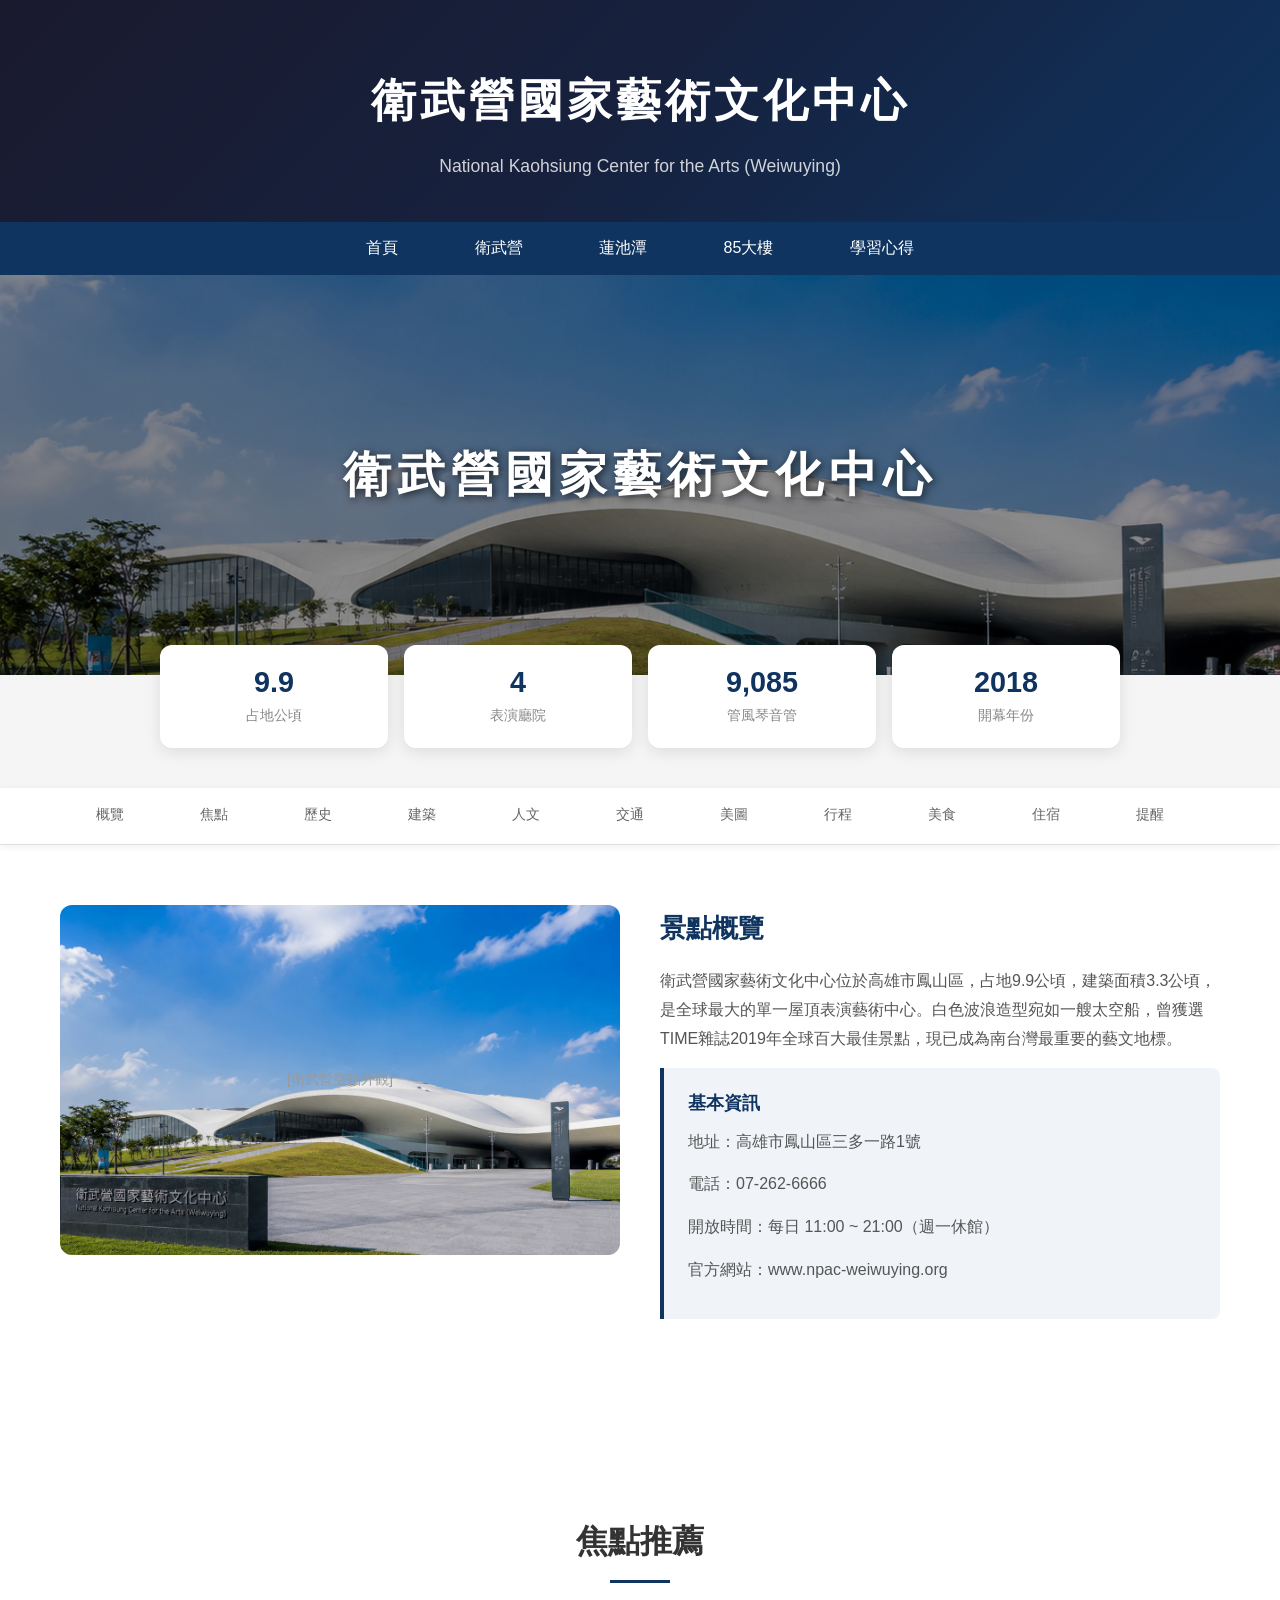
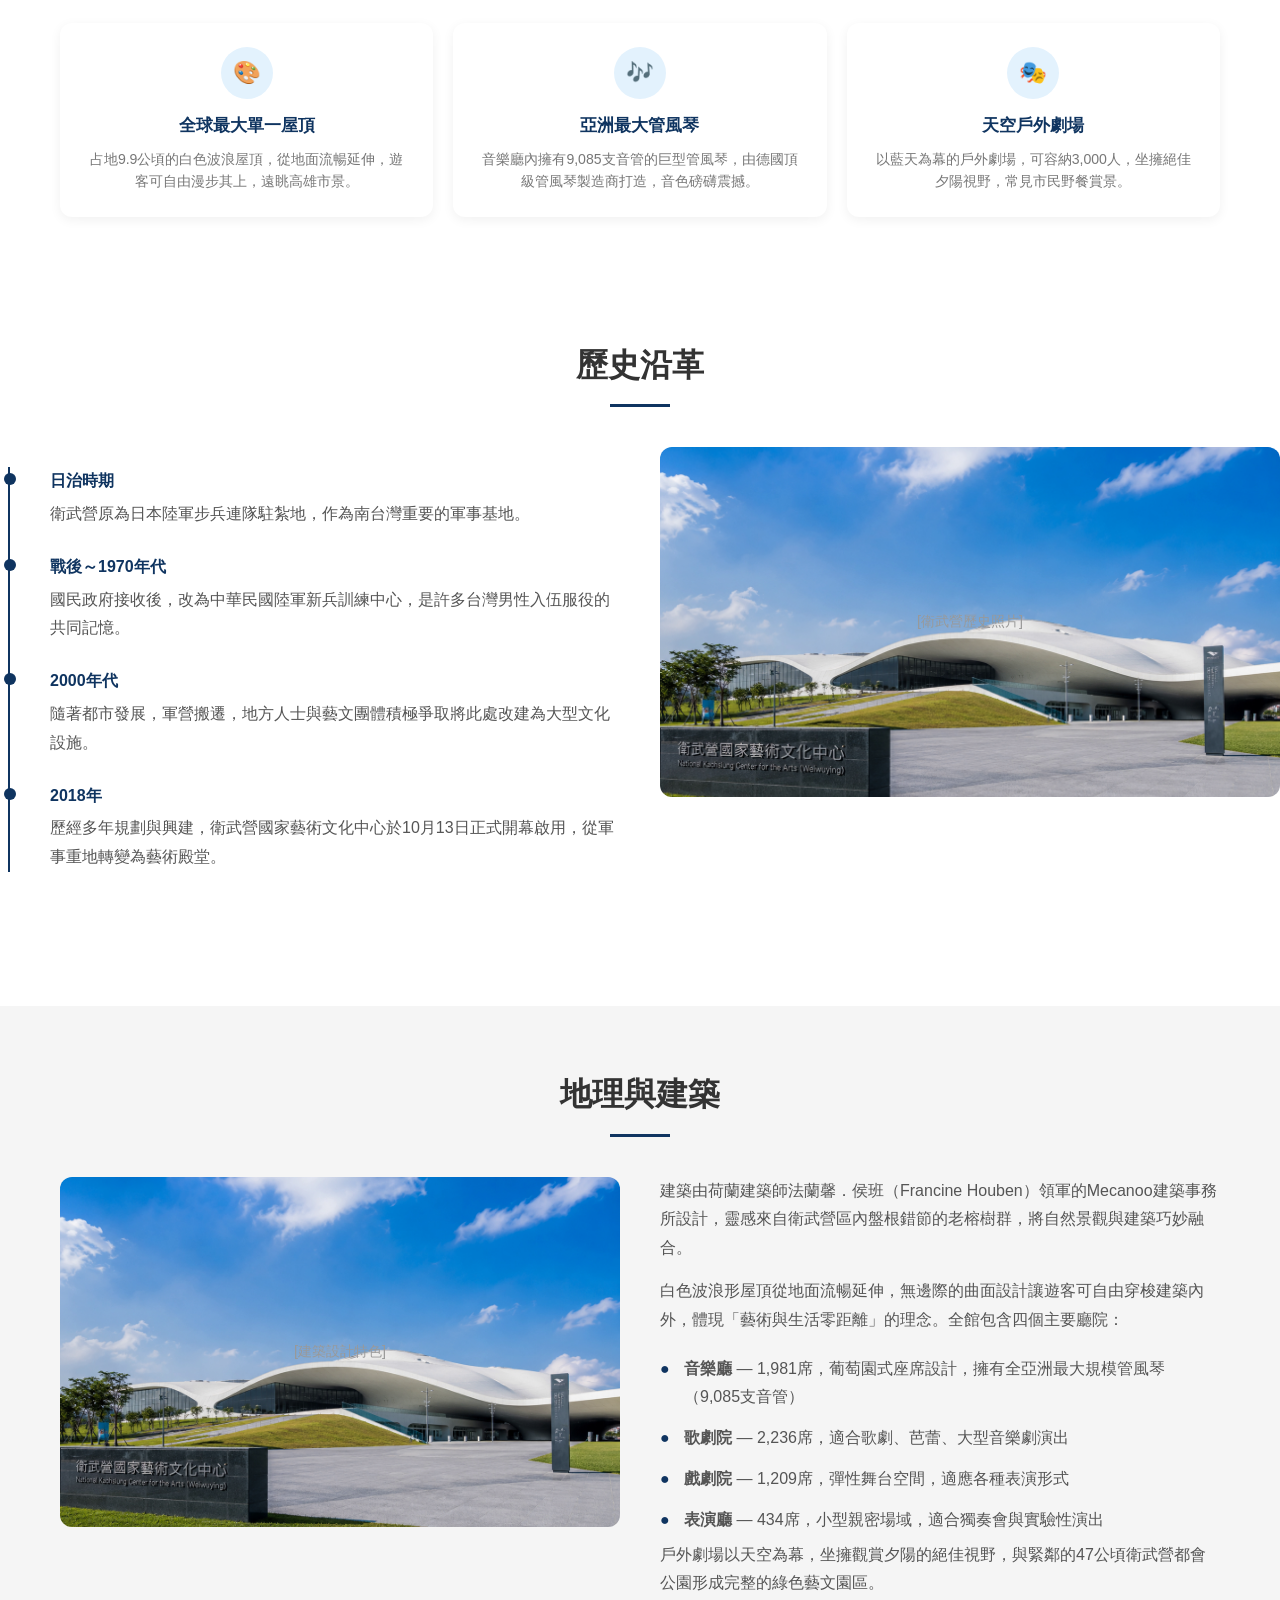
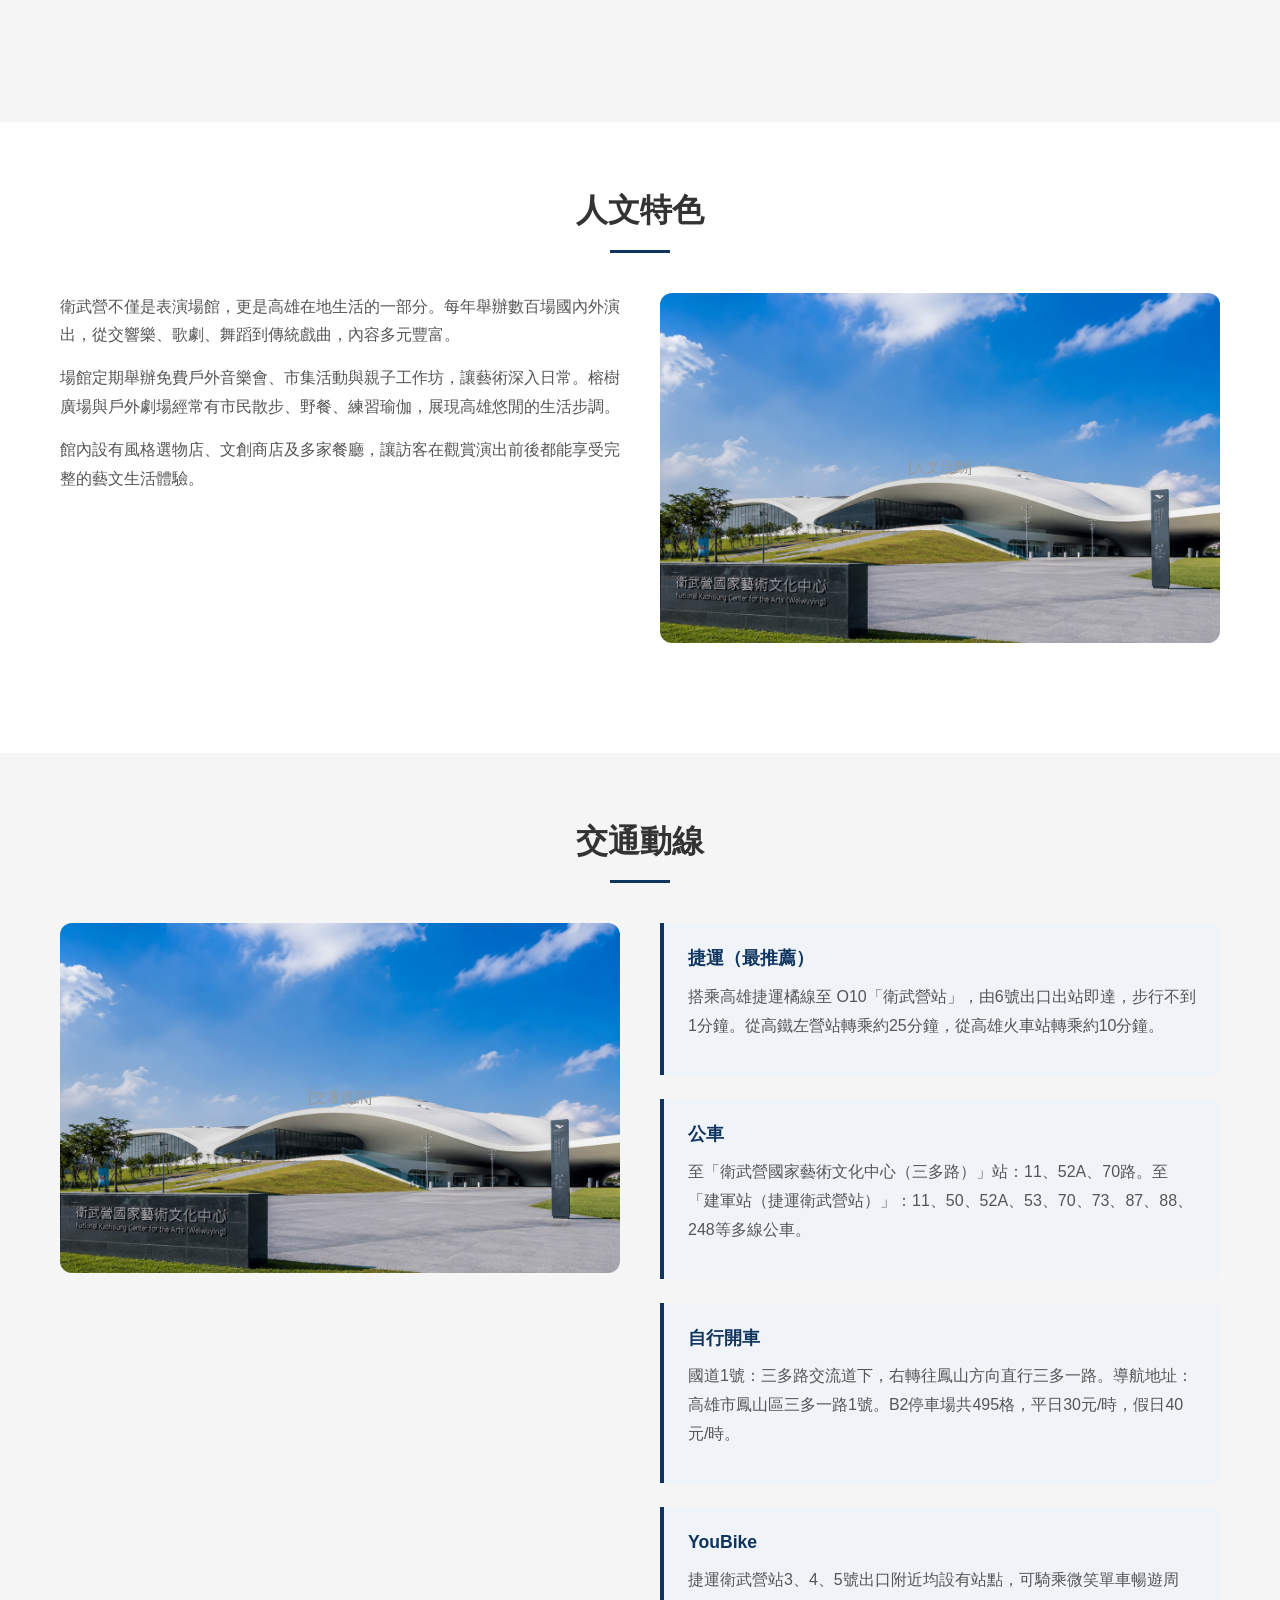
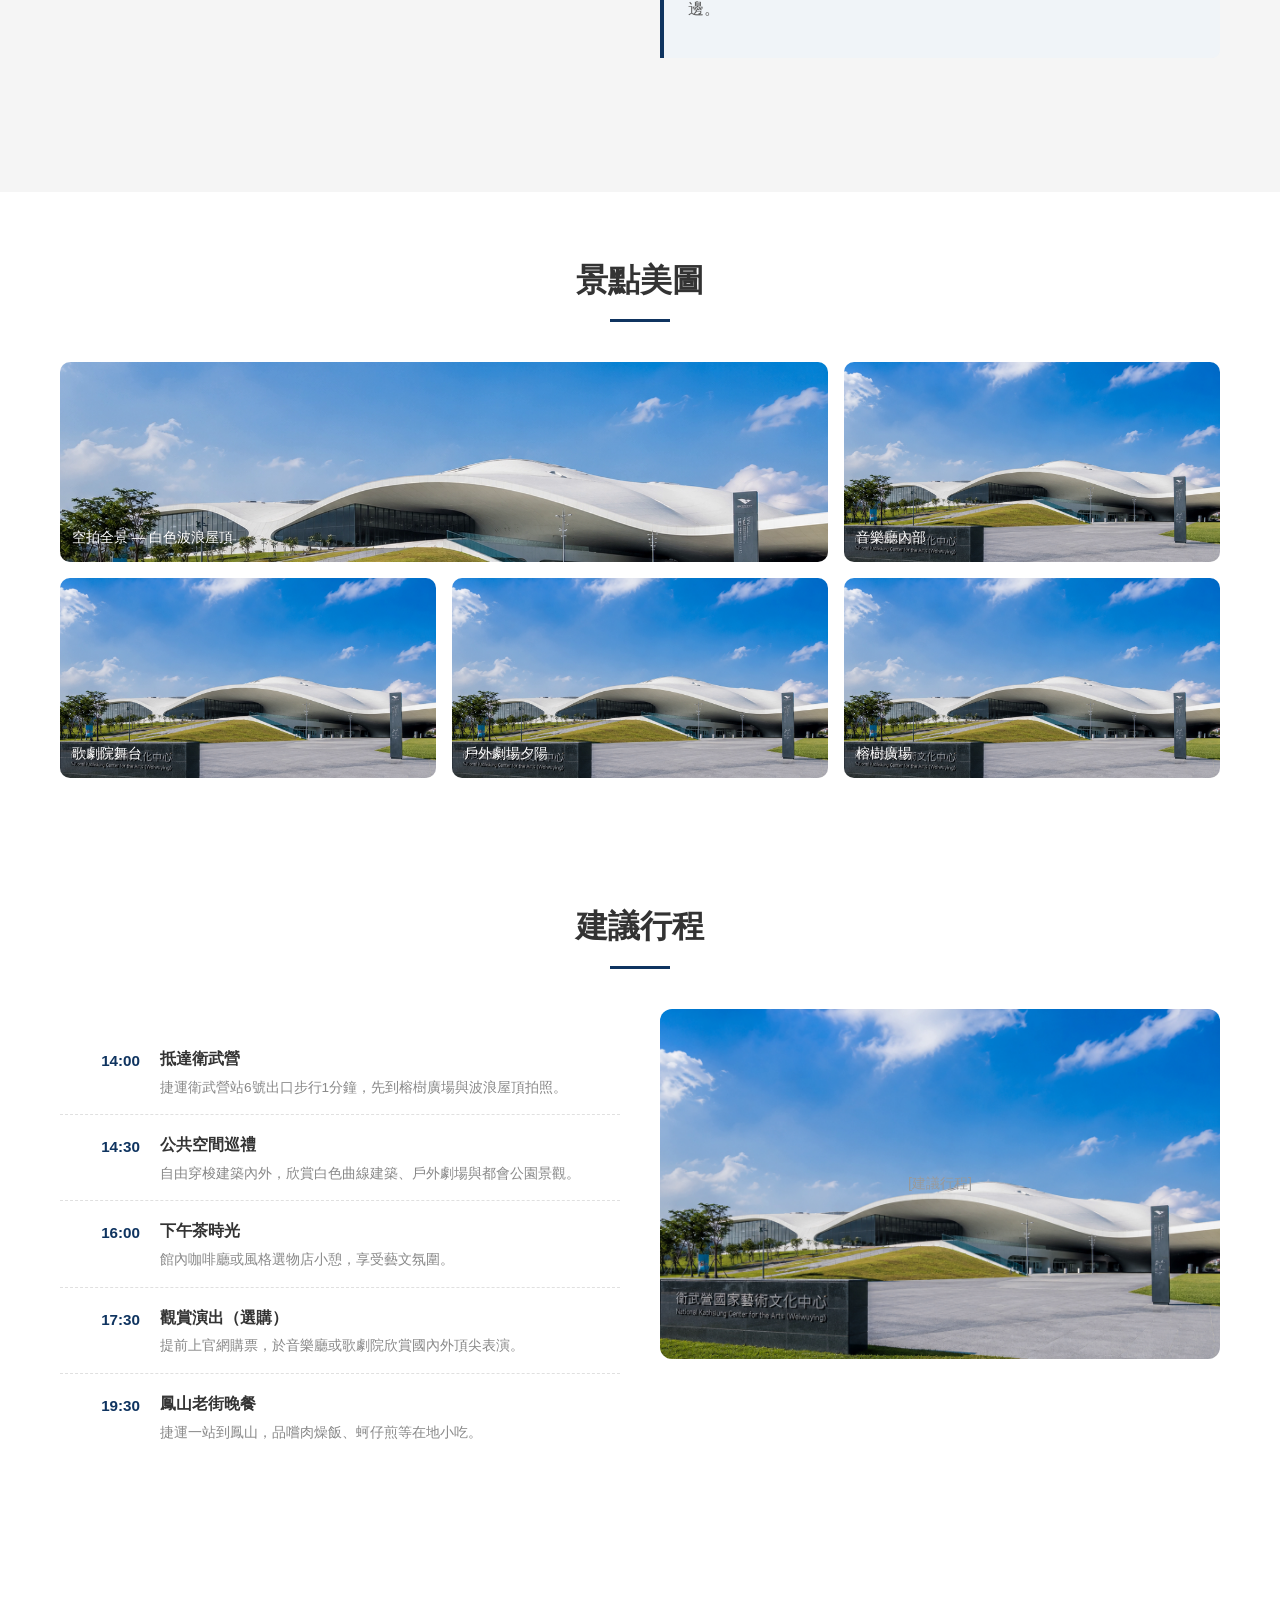
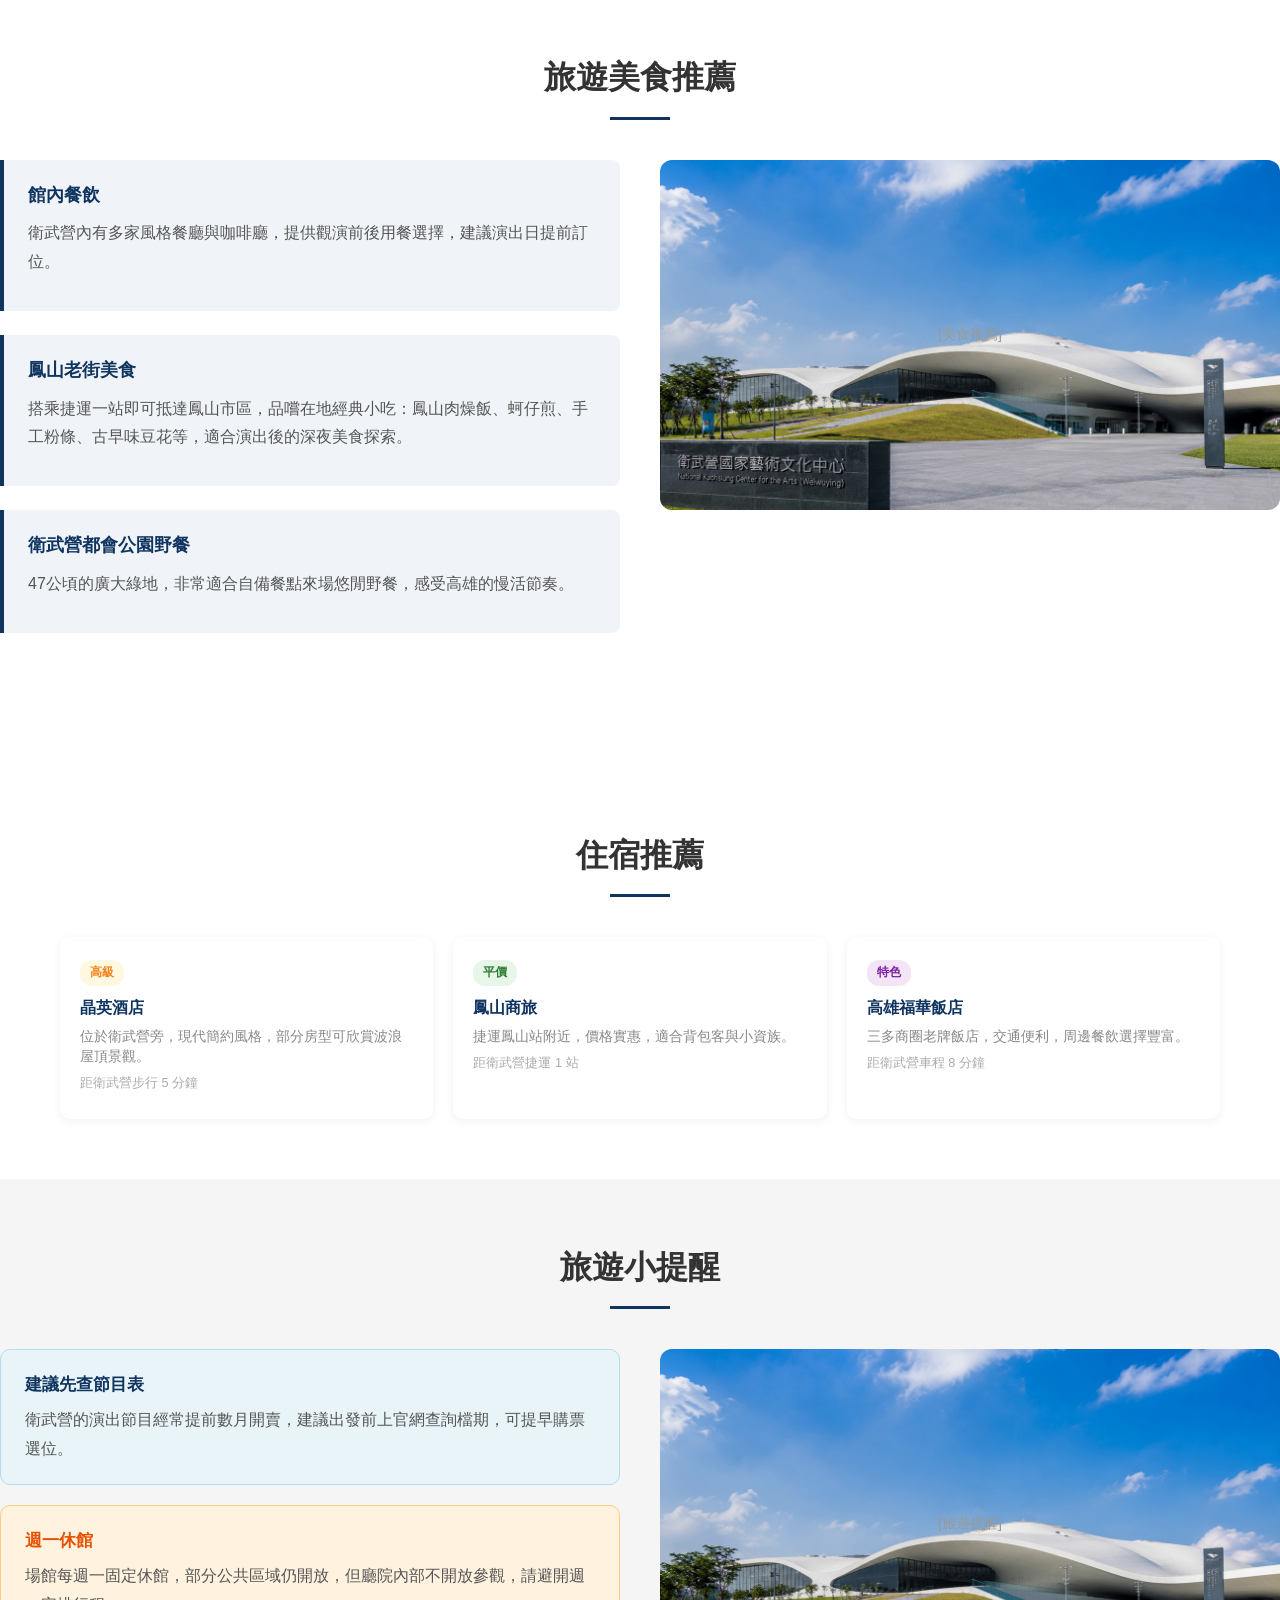
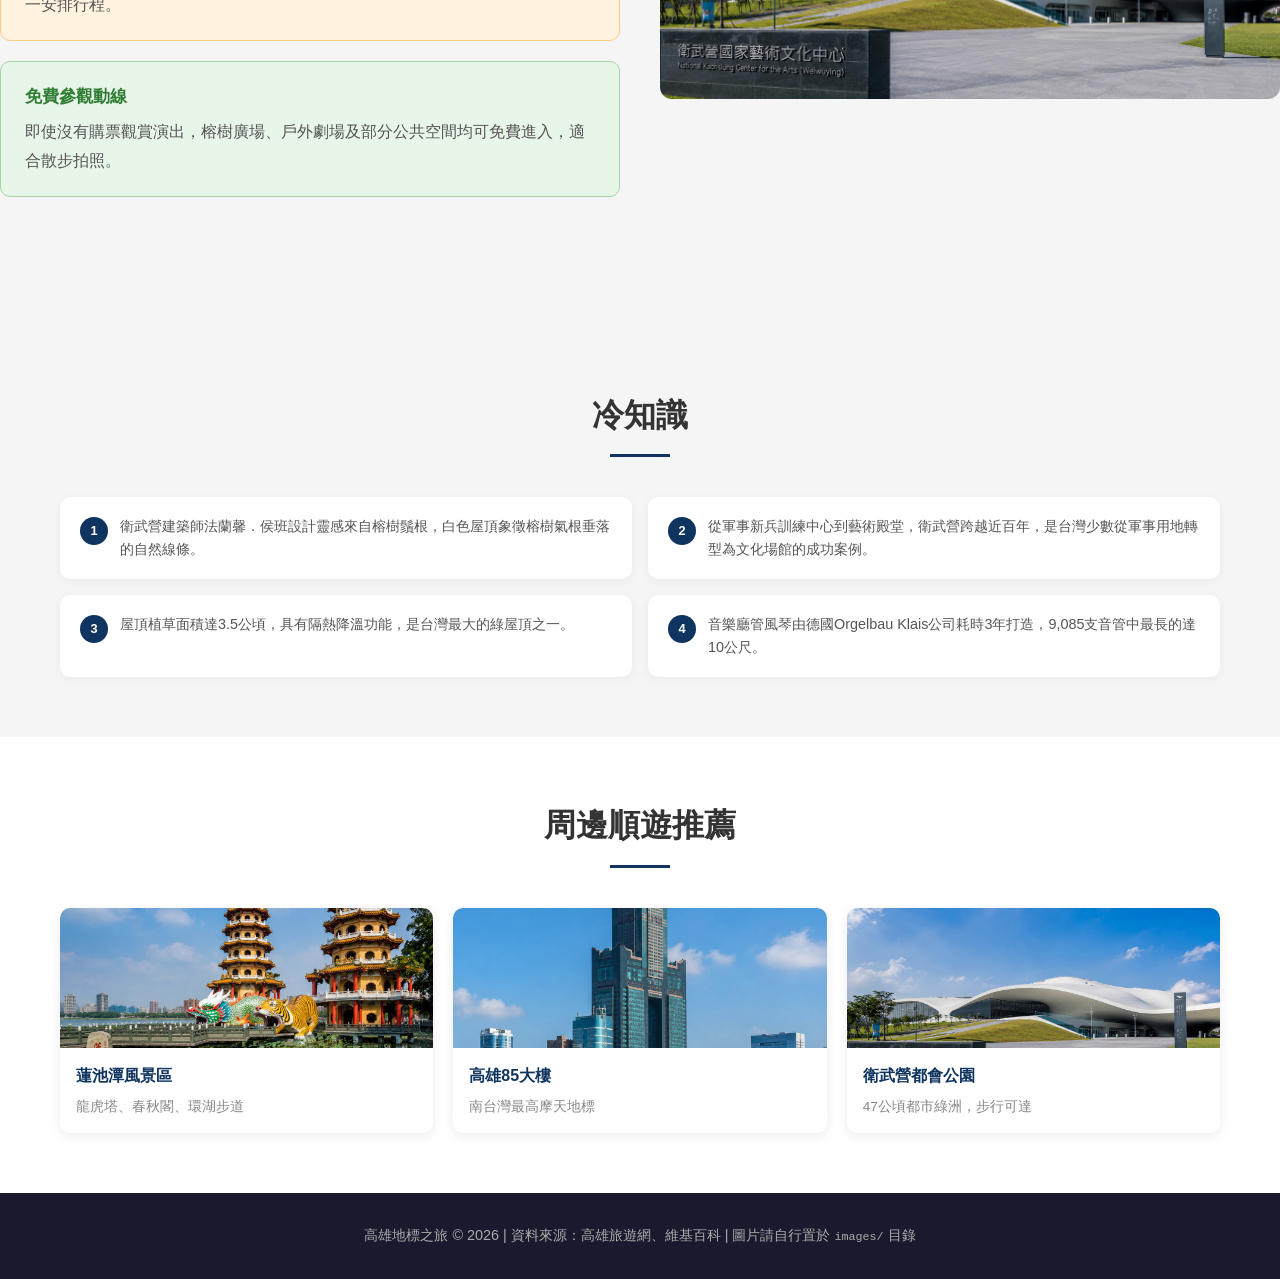
<file: weiwuying.html>
<!DOCTYPE html>
<html lang="zh-TW">
<head>
<meta charset="UTF-8">
<meta name="viewport" content="width=device-width, initial-scale=1.0">
<title>衛武營國家藝術文化中心 - 高雄地標之旅</title>
<link rel="stylesheet" href="css/style.css">
</head>
<body>

<header>
  <h1>衛武營國家藝術文化中心</h1>
  <p>National Kaohsiung Center for the Arts (Weiwuying)</p>
</header>

<nav>
  <a href="index.html">首頁</a>
  <a href="weiwuying.html">衛武營</a>
  <a href="lotus-pond.html">蓮池潭</a>
  <a href="85-tower.html">85大樓</a>
  <a href="learning.html">學習心得</a>
</nav>

<div class="hero" style="background-image: linear-gradient(rgba(0,0,0,0.4), rgba(0,0,0,0.4)), url('images/衛武營.png'); background-color: #4a7c59;">
  <h2>衛武營國家藝術文化中心</h2>
</div>

<div class="stats-bar">
  <div class="stat-item">
    <span class="stat-number">9.9</span>
    <span class="stat-label">占地公頃</span>
  </div>
  <div class="stat-item">
    <span class="stat-number">4</span>
    <span class="stat-label">表演廳院</span>
  </div>
  <div class="stat-item">
    <span class="stat-number">9,085</span>
    <span class="stat-label">管風琴音管</span>
  </div>
  <div class="stat-item">
    <span class="stat-number">2018</span>
    <span class="stat-label">開幕年份</span>
  </div>
</div>

<nav class="jump-nav">
  <div class="jump-nav-inner">
    <a href="#overview">概覽</a>
    <a href="#highlights">焦點</a>
    <a href="#history">歷史</a>
    <a href="#architecture">建築</a>
    <a href="#culture">人文</a>
    <a href="#transport">交通</a>
    <a href="#gallery">美圖</a>
    <a href="#itinerary">行程</a>
    <a href="#food">美食</a>
    <a href="#accommodation">住宿</a>
    <a href="#tips">提醒</a>
    <a href="#trivia">冷知識</a>
    <a href="#nearby">周邊</a>
  </div>
</nav>

<section class="section" id="overview">
  <div class="container">

    <div class="content-block">
      <div class="content-img" style="background-image: url('images/衛武營.png'); background-color: #6a9c79;">
        [衛武營空拍外觀]
      </div>
      <div class="content-text">
        <h3>景點概覽</h3>
        <p>衛武營國家藝術文化中心位於高雄市鳳山區，占地9.9公頃，建築面積3.3公頃，是全球最大的單一屋頂表演藝術中心。白色波浪造型宛如一艘太空船，曾獲選TIME雜誌2019年全球百大最佳景點，現已成為南台灣最重要的藝文地標。</p>
        <div class="info-box">
          <h4>基本資訊</h4>
          <p>地址：高雄市鳳山區三多一路1號</p>
          <p>電話：07-262-6666</p>
          <p>開放時間：每日 11:00 ~ 21:00（週一休館）</p>
          <p>官方網站：www.npac-weiwuying.org</p>
        </div>
      </div>
    </div>

  </div>
</section>

<section class="section" style="background:#fff;" id="highlights">
  <div class="container">
    <h2 class="section-title">焦點推薦</h2>
    <div class="highlight-grid">
      <div class="highlight-card">
        <div class="highlight-icon">&#127912;</div>
        <h4>全球最大單一屋頂</h4>
        <p>占地9.9公頃的白色波浪屋頂，從地面流暢延伸，遊客可自由漫步其上，遠眺高雄市景。</p>
      </div>
      <div class="highlight-card">
        <div class="highlight-icon">&#127926;</div>
        <h4>亞洲最大管風琴</h4>
        <p>音樂廳內擁有9,085支音管的巨型管風琴，由德國頂級管風琴製造商打造，音色磅礴震撼。</p>
      </div>
      <div class="highlight-card">
        <div class="highlight-icon">&#127917;</div>
        <h4>天空戶外劇場</h4>
        <p>以藍天為幕的戶外劇場，可容納3,000人，坐擁絕佳夕陽視野，常見市民野餐賞景。</p>
      </div>
    </div>
  </div>
</section>

<section class="section">
    <h2 class="section-title" id="history">歷史沿革</h2>

    <div class="content-block reverse">
      <div class="content-img" style="background-image: url('images/衛武營.png'); background-color: #5a8c69;">
        [衛武營歷史照片]
      </div>
      <div class="content-text">
        <div class="timeline">
          <div class="timeline-item">
            <span class="year">日治時期</span>
            <p>衛武營原為日本陸軍步兵連隊駐紮地，作為南台灣重要的軍事基地。</p>
          </div>
          <div class="timeline-item">
            <span class="year">戰後～1970年代</span>
            <p>國民政府接收後，改為中華民國陸軍新兵訓練中心，是許多台灣男性入伍服役的共同記憶。</p>
          </div>
          <div class="timeline-item">
            <span class="year">2000年代</span>
            <p>隨著都市發展，軍營搬遷，地方人士與藝文團體積極爭取將此處改建為大型文化設施。</p>
          </div>
          <div class="timeline-item">
            <span class="year">2018年</span>
            <p>歷經多年規劃與興建，衛武營國家藝術文化中心於10月13日正式開幕啟用，從軍事重地轉變為藝術殿堂。</p>
          </div>
        </div>
      </div>
    </div>

  </div>
</section>

<section class="section">
  <div class="container">
    <h2 class="section-title" id="architecture">地理與建築</h2>

    <div class="content-block">
      <div class="content-img" style="background-image: url('images/衛武營.png'); background-color: #7aac89;">
        [建築設計特色]
      </div>
      <div class="content-text">
        <p>建築由荷蘭建築師法蘭馨．侯班（Francine Houben）領軍的Mecanoo建築事務所設計，靈感來自衛武營區內盤根錯節的老榕樹群，將自然景觀與建築巧妙融合。</p>
        <p>白色波浪形屋頂從地面流暢延伸，無邊際的曲面設計讓遊客可自由穿梭建築內外，體現「藝術與生活零距離」的理念。全館包含四個主要廳院：</p>
        <ul>
          <li><strong>音樂廳</strong> — 1,981席，葡萄園式座席設計，擁有全亞洲最大規模管風琴（9,085支音管）</li>
          <li><strong>歌劇院</strong> — 2,236席，適合歌劇、芭蕾、大型音樂劇演出</li>
          <li><strong>戲劇院</strong> — 1,209席，彈性舞台空間，適應各種表演形式</li>
          <li><strong>表演廳</strong> — 434席，小型親密場域，適合獨奏會與實驗性演出</li>
        </ul>
        <p>戶外劇場以天空為幕，坐擁觀賞夕陽的絕佳視野，與緊鄰的47公頃衛武營都會公園形成完整的綠色藝文園區。</p>
      </div>
    </div>

  </div>
</section>

<section class="section">
  <div class="container">
    <h2 class="section-title" id="culture">人文特色</h2>

    <div class="content-block reverse">
      <div class="content-img" style="background-image: url('images/衛武營.png'); background-color: #8abc99;">
        [人文活動]
      </div>
      <div class="content-text">
        <p>衛武營不僅是表演場館，更是高雄在地生活的一部分。每年舉辦數百場國內外演出，從交響樂、歌劇、舞蹈到傳統戲曲，內容多元豐富。</p>
        <p>場館定期舉辦免費戶外音樂會、市集活動與親子工作坊，讓藝術深入日常。榕樹廣場與戶外劇場經常有市民散步、野餐、練習瑜伽，展現高雄悠閒的生活步調。</p>
        <p>館內設有風格選物店、文創商店及多家餐廳，讓訪客在觀賞演出前後都能享受完整的藝文生活體驗。</p>
      </div>
    </div>

  </div>
</section>

<section class="section">
  <div class="container">
    <h2 class="section-title" id="transport">交通動線</h2>

    <div class="content-block">
      <div class="content-img" style="background-image: url('images/衛武營.png'); background-color: #6a9c79;">
        [交通資訊]
      </div>
      <div class="content-text">
        <div class="info-box">
          <h4>捷運（最推薦）</h4>
          <p>搭乘高雄捷運橘線至 O10「衛武營站」，由6號出口出站即達，步行不到1分鐘。從高鐵左營站轉乘約25分鐘，從高雄火車站轉乘約10分鐘。</p>
        </div>
        <div class="info-box">
          <h4>公車</h4>
          <p>至「衛武營國家藝術文化中心（三多路）」站：11、52A、70路。至「建軍站（捷運衛武營站）」：11、50、52A、53、70、73、87、88、248等多線公車。</p>
        </div>
        <div class="info-box">
          <h4>自行開車</h4>
          <p>國道1號：三多路交流道下，右轉往鳳山方向直行三多一路。導航地址：高雄市鳳山區三多一路1號。B2停車場共495格，平日30元/時，假日40元/時。</p>
        </div>
        <div class="info-box">
          <h4>YouBike</h4>
          <p>捷運衛武營站3、4、5號出口附近均設有站點，可騎乘微笑單車暢遊周邊。</p>
        </div>
      </div>
    </div>

  </div>
</section>

<section class="section">
  <div class="container">
    <h2 class="section-title" id="gallery">景點美圖</h2>

    <div class="gallery-grid">
      <div class="gallery-item gallery-item-wide" style="background-image: url('images/衛武營.png'); background-color: #4a7c59;">
        空拍全景 — 白色波浪屋頂
      </div>
      <div class="gallery-item" style="background-image: url('images/衛武營.png'); background-color: #6a9c79;">
        音樂廳內部
      </div>
      <div class="gallery-item" style="background-image: url('images/衛武營.png'); background-color: #5a8c69;">
        歌劇院舞台
      </div>
      <div class="gallery-item" style="background-image: url('images/衛武營.png'); background-color: #7aac89;">
        戶外劇場夕陽
      </div>
      <div class="gallery-item" style="background-image: url('images/衛武營.png'); background-color: #8abc99;">
        榕樹廣場
      </div>
    </div>
  </div>
</section>

<section class="section" style="background:#fff;" id="itinerary">
  <div class="container">
    <h2 class="section-title">建議行程</h2>
    <div class="content-block">
      <div class="content-text">
        <div class="itinerary">
          <div class="itinerary-item">
            <div class="itinerary-time">14:00</div>
            <div class="itinerary-desc">
              <h5>抵達衛武營</h5>
              <p>捷運衛武營站6號出口步行1分鐘，先到榕樹廣場與波浪屋頂拍照。</p>
            </div>
          </div>
          <div class="itinerary-item">
            <div class="itinerary-time">14:30</div>
            <div class="itinerary-desc">
              <h5>公共空間巡禮</h5>
              <p>自由穿梭建築內外，欣賞白色曲線建築、戶外劇場與都會公園景觀。</p>
            </div>
          </div>
          <div class="itinerary-item">
            <div class="itinerary-time">16:00</div>
            <div class="itinerary-desc">
              <h5>下午茶時光</h5>
              <p>館內咖啡廳或風格選物店小憩，享受藝文氛圍。</p>
            </div>
          </div>
          <div class="itinerary-item">
            <div class="itinerary-time">17:30</div>
            <div class="itinerary-desc">
              <h5>觀賞演出（選購）</h5>
              <p>提前上官網購票，於音樂廳或歌劇院欣賞國內外頂尖表演。</p>
            </div>
          </div>
          <div class="itinerary-item">
            <div class="itinerary-time">19:30</div>
            <div class="itinerary-desc">
              <h5>鳳山老街晚餐</h5>
              <p>捷運一站到鳳山，品嚐肉燥飯、蚵仔煎等在地小吃。</p>
            </div>
          </div>
        </div>
      </div>
      <div class="content-img" style="background-image: url('images/衛武營.png'); background-color: #c0ecd9;">
        [建議行程]
      </div>
    </div>
  </div>
</section>

<section class="section">
    <h2 class="section-title" id="food">旅遊美食推薦</h2>

    <div class="content-block reverse">
      <div class="content-img" style="background-image: url('images/衛武營.png'); background-color: #9accb9;">
        [美食推薦]
      </div>
      <div class="content-text">
        <div class="info-box">
          <h4>館內餐飲</h4>
          <p>衛武營內有多家風格餐廳與咖啡廳，提供觀演前後用餐選擇，建議演出日提前訂位。</p>
        </div>
        <div class="info-box">
          <h4>鳳山老街美食</h4>
          <p>搭乘捷運一站即可抵達鳳山市區，品嚐在地經典小吃：鳳山肉燥飯、蚵仔煎、手工粉條、古早味豆花等，適合演出後的深夜美食探索。</p>
        </div>
        <div class="info-box">
          <h4>衛武營都會公園野餐</h4>
          <p>47公頃的廣大綠地，非常適合自備餐點來場悠閒野餐，感受高雄的慢活節奏。</p>
        </div>
      </div>
    </div>

  </div>
</section>

<section class="section" style="background:#fff;" id="accommodation">
  <div class="container">
    <h2 class="section-title">住宿推薦</h2>
    <div class="accommodation-grid">
      <div class="accommodation-card">
        <span class="accom-tag accom-tag-star">高級</span>
        <h4>晶英酒店</h4>
        <p>位於衛武營旁，現代簡約風格，部分房型可欣賞波浪屋頂景觀。</p>
        <p class="accom-note">距衛武營步行 5 分鐘</p>
      </div>
      <div class="accommodation-card">
        <span class="accom-tag accom-tag-budget">平價</span>
        <h4>鳳山商旅</h4>
        <p>捷運鳳山站附近，價格實惠，適合背包客與小資族。</p>
        <p class="accom-note">距衛武營捷運 1 站</p>
      </div>
      <div class="accommodation-card">
        <span class="accom-tag accom-tag-unique">特色</span>
        <h4>高雄福華飯店</h4>
        <p>三多商圈老牌飯店，交通便利，周邊餐飲選擇豐富。</p>
        <p class="accom-note">距衛武營車程 8 分鐘</p>
      </div>
    </div>
  </div>
</section>

<section class="section" style="background:#f5f5f5;">
    <h2 class="section-title" id="tips">旅遊小提醒</h2>
    <div class="content-block">
      <div class="content-text">
        <div class="tip-box">
          <h4>建議先查節目表</h4>
          <p>衛武營的演出節目經常提前數月開賣，建議出發前上官網查詢檔期，可提早購票選位。</p>
        </div>
        <div class="tip-box tip-box-warning">
          <h4>週一休館</h4>
          <p>場館每週一固定休館，部分公共區域仍開放，但廳院內部不開放參觀，請避開週一安排行程。</p>
        </div>
        <div class="tip-box tip-box-success">
          <h4>免費參觀動線</h4>
          <p>即使沒有購票觀賞演出，榕樹廣場、戶外劇場及部分公共空間均可免費進入，適合散步拍照。</p>
        </div>
      </div>
      <div class="content-img" style="background-image: url('images/衛武營.png'); background-color: #b0dcc9;">
        [旅遊提醒]
      </div>
    </div>
  </div>
</section>

<section class="section" id="trivia">
  <div class="container">
    <h2 class="section-title">冷知識</h2>
    <div class="trivia-grid">
      <div class="trivia-item">
        <div class="trivia-mark">1</div>
        <div class="trivia-text">
          <p>衛武營建築師法蘭馨．侯班設計靈感來自榕樹鬚根，白色屋頂象徵榕樹氣根垂落的自然線條。</p>
        </div>
      </div>
      <div class="trivia-item">
        <div class="trivia-mark">2</div>
        <div class="trivia-text">
          <p>從軍事新兵訓練中心到藝術殿堂，衛武營跨越近百年，是台灣少數從軍事用地轉型為文化場館的成功案例。</p>
        </div>
      </div>
      <div class="trivia-item">
        <div class="trivia-mark">3</div>
        <div class="trivia-text">
          <p>屋頂植草面積達3.5公頃，具有隔熱降溫功能，是台灣最大的綠屋頂之一。</p>
        </div>
      </div>
      <div class="trivia-item">
        <div class="trivia-mark">4</div>
        <div class="trivia-text">
          <p>音樂廳管風琴由德國Orgelbau Klais公司耗時3年打造，9,085支音管中最長的達10公尺。</p>
        </div>
      </div>
    </div>
  </div>
</section>

<section class="section">
  <div class="container">
    <h2 class="section-title" id="nearby">周邊順遊推薦</h2>
    <div class="related-grid">
      <a href="lotus-pond.html" class="related-card">
        <div class="related-card-img" style="background-image: url('images/蓮池潭.png'); background-color: #2d6a4f;"></div>
        <div class="related-card-body">
          <h4>蓮池潭風景區</h4>
          <p>龍虎塔、春秋閣、環湖步道</p>
        </div>
      </a>
      <a href="85-tower.html" class="related-card">
        <div class="related-card-img" style="background-image: url('images/85大樓.png'); background-color: #34495e;"></div>
        <div class="related-card-body">
          <h4>高雄85大樓</h4>
          <p>南台灣最高摩天地標</p>
        </div>
      </a>
      <div class="related-card">
        <div class="related-card-img" style="background-image: url('images/衛武營.png'); background-color: #6a9c79;"></div>
        <div class="related-card-body">
          <h4>衛武營都會公園</h4>
          <p>47公頃都市綠洲，步行可達</p>
        </div>
      </div>
    </div>
  </div>
</section>

<footer>
  <div class="container">
    <p>高雄地標之旅 &copy; 2026 | 資料來源：高雄旅遊網、維基百科 | 圖片請自行置於 <code>images/</code> 目錄</p>
  </div>
</footer>

<button class="back-to-top" onclick="window.scrollTo({top:0,behavior:'smooth'})">&#8593;</button>

<script>
window.addEventListener('scroll', function(){
  document.querySelector('.back-to-top').classList.toggle('show', window.scrollY > 400);
});
</script>

</body>
</html>
</file>
<file: css/style.css>
* {
  margin: 0;
  padding: 0;
  box-sizing: border-box;
}

body {
  font-family: "Noto Sans TC", "Microsoft JhengHei", sans-serif;
  background: #f5f5f5;
  color: #333;
  line-height: 1.8;
}

a {
  text-decoration: none;
  color: inherit;
}

.container {
  max-width: 1200px;
  margin: 0 auto;
  padding: 0 20px;
}

header {
  background: linear-gradient(135deg, #1a1a2e 0%, #16213e 50%, #0f3460 100%);
  color: #fff;
  padding: 60px 0 40px;
  text-align: center;
}

header h1 {
  font-size: 2.8em;
  margin-bottom: 10px;
  letter-spacing: 4px;
}

header p {
  font-size: 1.1em;
  opacity: 0.8;
}

nav {
  background: #0f3460;
  padding: 12px 0;
  text-align: center;
}

nav a {
  color: #fff;
  margin: 0 20px;
  font-size: 1em;
  padding: 8px 16px;
  border-radius: 4px;
  transition: background 0.3s;
}

nav a:hover {
  background: rgba(255, 255, 255, 0.15);
}

.hero {
  position: relative;
  height: 400px;
  background-size: cover;
  background-position: center;
  display: flex;
  align-items: center;
  justify-content: center;
  color: #fff;
  text-shadow: 2px 2px 8px rgba(0, 0, 0, 0.7);
}

.hero h2 {
  font-size: 3em;
  letter-spacing: 6px;
}

.section {
  padding: 60px 0;
}

.section:nth-child(even) {
  background: #fff;
}

.section-title {
  font-size: 2em;
  text-align: center;
  margin-bottom: 40px;
  position: relative;
}

.section-title::after {
  content: "";
  display: block;
  width: 60px;
  height: 3px;
  background: #0f3460;
  margin: 10px auto 0;
}

.card-grid {
  display: grid;
  grid-template-columns: repeat(auto-fit, minmax(340px, 1fr));
  gap: 30px;
  margin-top: 40px;
}

.card {
  background: #fff;
  border-radius: 12px;
  overflow: hidden;
  box-shadow: 0 4px 20px rgba(0, 0, 0, 0.1);
  transition: transform 0.3s, box-shadow 0.3s;
}

.card:hover {
  transform: translateY(-6px);
  box-shadow: 0 8px 30px rgba(0, 0, 0, 0.18);
}

.card-img {
  height: 220px;
  background-size: cover;
  background-position: center;
  display: flex;
  align-items: center;
  justify-content: center;
  font-size: 1.2em;
  color: #fff;
  text-shadow: 1px 1px 6px rgba(0, 0, 0, 0.5);
}

.card-body {
  padding: 24px;
}

.card-body h3 {
  font-size: 1.4em;
  margin-bottom: 8px;
}

.card-body p {
  color: #666;
  margin-bottom: 16px;
}

.btn {
  display: inline-block;
  padding: 10px 28px;
  background: #0f3460;
  color: #fff;
  border-radius: 6px;
  transition: background 0.3s;
}

.btn:hover {
  background: #1a5276;
}

.content-block {
  display: grid;
  grid-template-columns: 1fr 1fr;
  gap: 40px;
  align-items: start;
  margin-bottom: 50px;
}

.content-block.reverse {
  direction: rtl;
}

.content-block.reverse > * {
  direction: ltr;
}

.content-img {
  border-radius: 12px;
  height: 350px;
  background-size: cover;
  background-position: center;
  display: flex;
  align-items: center;
  justify-content: center;
  color: #999;
  background-color: #e0e0e0;
  font-size: 0.9em;
}

.content-text h3 {
  font-size: 1.6em;
  margin-bottom: 16px;
  color: #0f3460;
}

.content-text p {
  margin-bottom: 14px;
  color: #555;
}

.content-text ul {
  list-style: none;
  padding: 0;
}

.content-text ul li {
  padding: 6px 0 6px 24px;
  position: relative;
  color: #555;
}

.content-text ul li::before {
  content: "●";
  position: absolute;
  left: 0;
  color: #0f3460;
}

.info-box {
  background: #f0f4f8;
  border-left: 4px solid #0f3460;
  padding: 20px 24px;
  border-radius: 0 8px 8px 0;
  margin-bottom: 24px;
}

.info-box h4 {
  color: #0f3460;
  margin-bottom: 8px;
  font-size: 1.1em;
}

.info-box p {
  color: #555;
}

.timeline {
  position: relative;
  padding-left: 30px;
  margin: 20px 0;
}

.timeline::before {
  content: "";
  position: absolute;
  left: 8px;
  top: 0;
  bottom: 0;
  width: 2px;
  background: #0f3460;
}

.timeline-item {
  position: relative;
  margin-bottom: 24px;
  padding-left: 20px;
}

.timeline-item::before {
  content: "";
  position: absolute;
  left: -26px;
  top: 6px;
  width: 12px;
  height: 12px;
  background: #0f3460;
  border-radius: 50%;
}

.timeline-item .year {
  font-weight: bold;
  color: #0f3460;
  display: block;
  margin-bottom: 4px;
}

footer {
  background: #1a1a2e;
  color: #aaa;
  text-align: center;
  padding: 30px 0;
  font-size: 0.9em;
}

footer a {
  color: #7fb3d8;
}

footer a:hover {
  text-decoration: underline;
}

/* ===== 新增：平滑滾動 ===== */
html {
  scroll-behavior: smooth;
}

/* ===== 新增：內文導覽列 ===== */
.jump-nav {
  background: #fff;
  border-bottom: 1px solid #e0e0e0;
  padding: 0;
  position: sticky;
  top: 0;
  z-index: 100;
  box-shadow: 0 2px 8px rgba(0,0,0,0.06);
}

.jump-nav-inner {
  max-width: 1200px;
  margin: 0 auto;
  padding: 0 20px;
  display: flex;
  gap: 4px;
  overflow-x: auto;
  -webkit-overflow-scrolling: touch;
}

.jump-nav a {
  display: block;
  padding: 14px 16px;
  font-size: 0.88em;
  color: #666;
  white-space: nowrap;
  border-bottom: 3px solid transparent;
  transition: color 0.2s, border-color 0.2s;
}

.jump-nav a:hover,
.jump-nav a.active {
  color: #0f3460;
  border-bottom-color: #0f3460;
}

/* ===== 新增：焦點推薦 ===== */
.highlight-grid {
  display: grid;
  grid-template-columns: repeat(3, 1fr);
  gap: 20px;
  margin-top: 10px;
}

.highlight-card {
  background: #fff;
  border-radius: 12px;
  padding: 24px;
  box-shadow: 0 3px 12px rgba(0,0,0,0.06);
  text-align: center;
  transition: transform 0.3s;
}

.highlight-card:hover {
  transform: translateY(-3px);
}

.highlight-icon {
  display: inline-block;
  width: 52px;
  height: 52px;
  line-height: 52px;
  border-radius: 50%;
  background: #e3f2fd;
  color: #0f3460;
  font-size: 1.4em;
  margin-bottom: 12px;
}

.highlight-card h4 {
  color: #0f3460;
  margin-bottom: 6px;
  font-size: 1.05em;
}

.highlight-card p {
  color: #777;
  font-size: 0.88em;
  margin: 0;
  line-height: 1.6;
}

/* ===== 新增：建議行程 ===== */
.itinerary {
  position: relative;
  padding: 0;
  margin: 20px 0;
}

.itinerary-item {
  display: grid;
  grid-template-columns: 80px 1fr;
  gap: 20px;
  padding: 16px 0;
  border-bottom: 1px dashed #e0e0e0;
}

.itinerary-item:last-child {
  border-bottom: none;
}

.itinerary-time {
  font-weight: 700;
  color: #0f3460;
  font-size: 0.95em;
  text-align: right;
  padding-top: 2px;
}

.itinerary-desc h5 {
  font-size: 1em;
  color: #333;
  margin-bottom: 4px;
}

.itinerary-desc p {
  color: #888;
  font-size: 0.85em;
  margin: 0;
  line-height: 1.5;
}

/* ===== 新增：冷知識 ===== */
.trivia-grid {
  display: grid;
  grid-template-columns: repeat(2, 1fr);
  gap: 16px;
}

.trivia-item {
  background: #fff;
  border-radius: 10px;
  padding: 18px 20px;
  box-shadow: 0 2px 8px rgba(0,0,0,0.05);
  display: flex;
  align-items: flex-start;
  gap: 12px;
}

.trivia-mark {
  flex-shrink: 0;
  width: 28px;
  height: 28px;
  line-height: 28px;
  border-radius: 50%;
  background: #0f3460;
  color: #fff;
  text-align: center;
  font-size: 0.8em;
  font-weight: 700;
  margin-top: 2px;
}

.trivia-text p {
  color: #555;
  font-size: 0.9em;
  margin: 0;
  line-height: 1.6;
}

/* ===== 新增：住宿推薦 ===== */
.accommodation-grid {
  display: grid;
  grid-template-columns: repeat(3, 1fr);
  gap: 20px;
}

.accommodation-card {
  background: #fff;
  border-radius: 10px;
  padding: 20px;
  box-shadow: 0 2px 10px rgba(0,0,0,0.06);
}

.accommodation-card h4 {
  color: #0f3460;
  margin-bottom: 4px;
  font-size: 1em;
}

.accommodation-card .accom-tag {
  display: inline-block;
  padding: 2px 10px;
  border-radius: 12px;
  font-size: 0.75em;
  font-weight: 600;
  margin-bottom: 8px;
}

.accom-tag-star { background: #fff8e1; color: #f57f17; }
.accom-tag-budget { background: #e8f5e9; color: #2e7d32; }
.accom-tag-unique { background: #f3e5f5; color: #7b1fa2; }

.accommodation-card p {
  color: #888;
  font-size: 0.85em;
  margin: 0 0 6px;
  line-height: 1.5;
}

.accommodation-card .accom-note {
  color: #aaa;
  font-size: 0.8em;
}

/* ===== 學習心得（獨立頁面） ===== */
.learning-page-content p {
  font-size: 1.05em;
  line-height: 2;
  margin-bottom: 20px;
  color: #555;
  text-indent: 2em;
}

.learning-page-content .learning-sign {
  text-align: right;
  color: #999;
  font-size: 0.9em;
  padding-top: 16px;
  border-top: 1px solid #ddd;
  margin-top: 24px;
}

/* ===== 新增: 表格 ===== */
.table-wrap {
  overflow-x: auto;
  margin: 16px 0;
}

.table-wrap table {
  width: 100%;
  border-collapse: collapse;
  font-size: 0.9em;
}

.table-wrap th,
.table-wrap td {
  padding: 10px 14px;
  text-align: left;
  border-bottom: 1px solid #e0e0e0;
}

.table-wrap th {
  background: #f0f4f8;
  color: #0f3460;
  font-weight: 600;
}

.table-wrap tr:hover td {
  background: #fafafa;
}

/* ===== 新增：統計條 ===== */
.stats-bar {
  display: grid;
  grid-template-columns: repeat(4, 1fr);
  gap: 16px;
  margin: -30px auto 40px;
  max-width: 1000px;
  padding: 0 20px;
  position: relative;
  z-index: 2;
}

.stat-item {
  background: #fff;
  border-radius: 12px;
  padding: 20px 12px;
  text-align: center;
  box-shadow: 0 4px 16px rgba(0,0,0,0.1);
}

.stat-number {
  display: block;
  font-size: 1.8em;
  font-weight: 700;
  color: #0f3460;
  line-height: 1.2;
}

.stat-label {
  display: block;
  font-size: 0.85em;
  color: #888;
  margin-top: 4px;
}

/* ===== 新增：圖庫網格 ===== */
.gallery-grid {
  display: grid;
  grid-template-columns: repeat(3, 1fr);
  gap: 16px;
}

.gallery-item {
  border-radius: 10px;
  height: 200px;
  background-size: cover;
  background-position: center;
  display: flex;
  align-items: flex-end;
  padding: 12px;
  color: #fff;
  font-size: 0.85em;
  text-shadow: 1px 1px 4px rgba(0,0,0,0.6);
  transition: transform 0.3s, box-shadow 0.3s;
  cursor: default;
}

.gallery-item:hover {
  transform: scale(1.03);
  box-shadow: 0 6px 20px rgba(0,0,0,0.2);
}

.gallery-item-wide {
  grid-column: span 2;
}

/* ===== 新增：提示框 ===== */
.tip-box {
  background: #e8f4f8;
  border: 1px solid #b3dced;
  border-radius: 10px;
  padding: 20px 24px;
  margin-bottom: 20px;
}

.tip-box h4 {
  color: #0f3460;
  margin-bottom: 6px;
  font-size: 1.05em;
}

.tip-box p {
  color: #555;
  margin: 0;
}

.tip-box-warning {
  background: #fff3e0;
  border-color: #ffcc80;
}

.tip-box-warning h4 { color: #e65100; }

.tip-box-success {
  background: #e8f5e9;
  border-color: #a5d6a7;
}

.tip-box-success h4 { color: #2e7d32; }

/* ===== 新增：分隔線標題 ===== */
.section-divider {
  text-align: center;
  margin: 40px 0 30px;
  position: relative;
}

.section-divider::before {
  content: "";
  display: block;
  height: 1px;
  background: #ddd;
  position: absolute;
  left: 0;
  right: 0;
  top: 50%;
}

.section-divider span {
  display: inline-block;
  background: #f5f5f5;
  padding: 0 20px;
  position: relative;
  color: #999;
  font-size: 0.9em;
}

.section:nth-child(even) .section-divider span {
  background: #fff;
}

/* ===== 新增：引用區塊 ===== */
.blockquote {
  background: #f9f9f9;
  border-left: 4px solid #0f3460;
  padding: 16px 20px;
  margin: 20px 0;
  border-radius: 0 8px 8px 0;
  color: #666;
  font-style: italic;
  line-height: 1.7;
}

.blockquote cite {
  display: block;
  margin-top: 8px;
  color: #999;
  font-size: 0.85em;
  font-style: normal;
}

/* ===== 新增：標籤/徽章 ===== */
.badge {
  display: inline-block;
  padding: 3px 12px;
  border-radius: 20px;
  font-size: 0.8em;
  font-weight: 600;
  margin-right: 6px;
  margin-bottom: 6px;
}

.badge-blue { background: #e3f2fd; color: #0f3460; }
.badge-green { background: #e8f5e9; color: #2e7d32; }
.badge-orange { background: #fff3e0; color: #e65100; }
.badge-red { background: #fce4ec; color: #c62828; }

/* ===== 新增：相關景點卡片 ===== */
.related-grid {
  display: grid;
  grid-template-columns: repeat(3, 1fr);
  gap: 20px;
}

.related-card {
  background: #fff;
  border-radius: 10px;
  overflow: hidden;
  box-shadow: 0 3px 12px rgba(0,0,0,0.08);
  transition: transform 0.3s;
}

.related-card:hover {
  transform: translateY(-4px);
}

.related-card-img {
  height: 140px;
  background-size: cover;
  background-position: center;
}

.related-card-body {
  padding: 14px 16px;
}

.related-card-body h4 {
  font-size: 1em;
  margin-bottom: 4px;
  color: #0f3460;
}

.related-card-body p {
  font-size: 0.85em;
  color: #888;
  margin: 0;
}

/* ===== 新增：回到頂部 ===== */
.back-to-top {
  position: fixed;
  bottom: 30px;
  right: 30px;
  width: 48px;
  height: 48px;
  background: #0f3460;
  color: #fff;
  border: none;
  border-radius: 50%;
  font-size: 1.4em;
  cursor: pointer;
  box-shadow: 0 3px 12px rgba(0,0,0,0.25);
  transition: opacity 0.3s, transform 0.3s;
  opacity: 0;
  transform: translateY(20px);
  pointer-events: none;
  z-index: 999;
  line-height: 48px;
  text-align: center;
}

.back-to-top.show {
  opacity: 1;
  transform: translateY(0);
  pointer-events: auto;
}

.back-to-top:hover {
  background: #1a5276;
  transform: translateY(-3px);
}

/* ===== 新增：索引頁統計區塊 ===== */
.index-stats {
  display: grid;
  grid-template-columns: repeat(4, 1fr);
  gap: 20px;
}

.index-stat-card {
  background: #fff;
  border-radius: 12px;
  padding: 28px 16px;
  text-align: center;
  box-shadow: 0 4px 16px rgba(0,0,0,0.06);
  transition: transform 0.3s;
}

.index-stat-card:hover {
  transform: translateY(-4px);
}

.index-stat-number {
  display: block;
  font-size: 2.4em;
  font-weight: 700;
  color: #0f3460;
  line-height: 1.2;
}

.index-stat-label {
  display: block;
  font-size: 0.9em;
  color: #888;
  margin-top: 6px;
}

/* ===== 新增：季節推薦區塊 ===== */
.season-grid {
  display: grid;
  grid-template-columns: repeat(2, 1fr);
  gap: 20px;
}

.season-card {
  background: #fff;
  border-radius: 12px;
  padding: 24px;
  box-shadow: 0 3px 12px rgba(0,0,0,0.06);
}

.season-card h4 {
  color: #0f3460;
  margin-bottom: 10px;
  font-size: 1.1em;
}

.season-card p {
  color: #666;
  font-size: 0.9em;
  margin: 0;
}

/* ===== 新增：地圖佔位 ===== */
.map-placeholder {
  background: #e8ecf0;
  border-radius: 12px;
  height: 250px;
  display: flex;
  align-items: center;
  justify-content: center;
  color: #999;
  font-size: 0.95em;
  margin-bottom: 20px;
}

@media (max-width: 768px) {
  header h1 { font-size: 2em; }
  .hero h2 { font-size: 2em; }
  .content-block { grid-template-columns: 1fr; }
  .content-block.reverse { direction: ltr; }
  .card-grid { grid-template-columns: 1fr; }
  nav a { margin: 0 10px; font-size: 0.9em; }
  .stats-bar { grid-template-columns: repeat(2, 1fr); margin-top: -20px; }
  .gallery-grid { grid-template-columns: 1fr; }
  .gallery-item-wide { grid-column: span 1; }
  .gallery-item { height: 180px; }
  .related-grid { grid-template-columns: 1fr; }
  .index-stats { grid-template-columns: repeat(2, 1fr); }
  .season-grid { grid-template-columns: 1fr; }
  .jump-nav-inner { gap: 0; }
  .jump-nav a { padding: 12px 12px; font-size: 0.82em; }
  .highlight-grid { grid-template-columns: 1fr; }
  .trivia-grid { grid-template-columns: 1fr; }
  .accommodation-grid { grid-template-columns: 1fr; }
  .itinerary-item { grid-template-columns: 60px 1fr; gap: 12px; }
}
</file>
